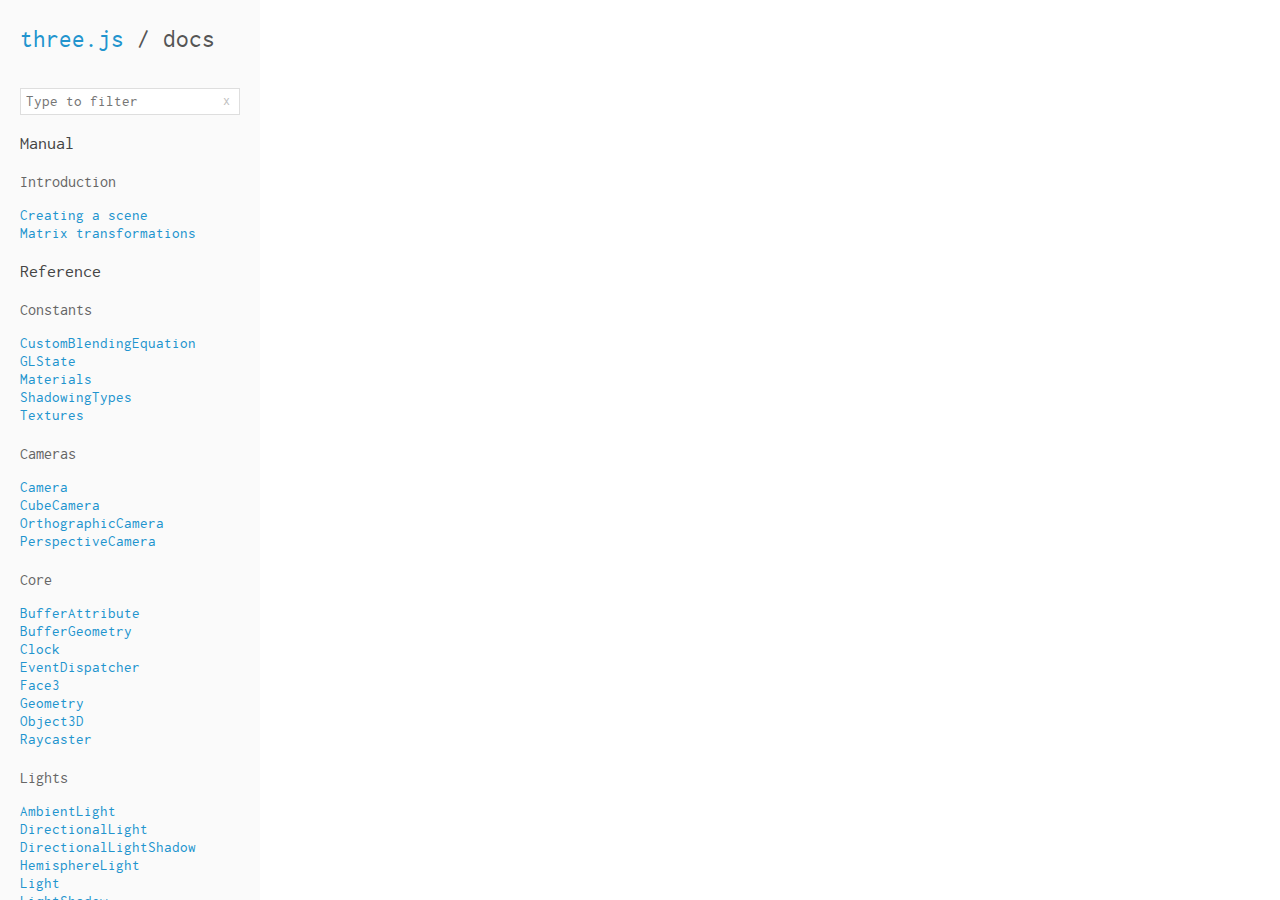
<file: downLoad/three.js-master/docs/index.html>
<!DOCTYPE html>
<html lang="en">
	<head>
		<meta charset="utf-8">
		<title>three.js / documentation</title>
		<meta name="viewport" content="width=device-width, user-scalable=no, minimum-scale=1.0, maximum-scale=1.0">
		<style>

			@font-face {
				font-family: 'inconsolata';
				src: url('files/inconsolata.woff') format('woff');
				font-weight: normal;
				font-style: normal;
			}

			*{
				box-sizing: border-box;
			}

			html {
				height: 100%;
			}

			body {
				background-color: #ffffff;
				margin: 0px;
				height: 100%;
				color: #555;
				font-family: 'inconsolata';
				font-size: 15px;
				line-height: 18px;
				overflow: hidden;
			}

				h1 {
					margin-top: 30px;
					margin-bottom: 40px;
					margin-left: 20px;
					font-size: 25px;
					font-weight: normal;
				}

				h2 {
					color: #454545;
					font-size: 18px;
					font-weight: normal;

					margin-top: 20px;
					margin-left: 20px;
				}

				h3 {
					color: #666;
					font-size: 16px;
					font-weight: normal;

					margin-top: 20px;
					margin-left: 20px;
				}

			a {
				color: #2194CE;
				text-decoration: none;
			}

			#panel {
				position: fixed;
				left: 0px;
				width: 260px;
				height: 100%;
				overflow: auto;
				background: #fafafa;
			}

				#panel ul {
					list-style-type: none;
					padding: 0px;
					margin-left: 20px;
				}

			#viewer {
				position: absolute;
				border: 0px;
				left: 260px;
				width: calc(100% - 260px);
				height: 100%;
				overflow: auto;
			}

			.filterBlock{
				margin: 20px;
				position: relative;
			}
			.filterBlock p {
				margin: 0;
			}

			#filterInput {
				width: 100%;
				padding: 5px;
				font-family: inherit;
				font-size: 15px;
				outline: none;
				border: 1px solid #dedede;
			}

			#filterInput:focus{
				border: 1px solid #2194CE;
			}

			#clearFilterButton {
				position: absolute;
				right: 6px;
				top: 50%;
				margin-top: -8px;
				width: 16px;
				height: 16px;
				font-size: 14px;
				color: grey;
				text-align: center;
				line-height: 0;
				padding-top: 7px;
				opacity: .5;
			}

			#clearFilterButton:hover {
				opacity: 1;
			}

			.filtered {
				display: none;
			}

			#panel li b {
				font-weight: bold;
			}

			/* mobile */

			#expandButton {
				display: none;
				position: absolute;
				right: 20px;
				top: 12px;
				width: 32px;
				height: 32px;
			}

				#expandButton span {
					height: 2px;
					background-color: #2194CE;
					width: 16px;
					position: absolute;
					left: 8px;
					top: 10px;
				}

				#expandButton span:nth-child(1) {
					top: 16px;
				}

				#expandButton span:nth-child(2) {
					top: 22px;
				}

			@media all and ( max-width: 640px ) {
				h1{
					margin-top: 20px;
					margin-bottom: 20px;
				}
				#panel{
					position: absolute;
					left: 0;
					top: 0;
					height: 480px;
					width: 100%;
					right: 0;
					z-index: 100;
					overflow: hidden;
					border-bottom: 1px solid #dedede;
				}
				#content{
					position: absolute;
					left: 0;
					top: 90px;
					right: 0;
					bottom: 0;
					font-size: 17px;
					line-height: 22px;
					overflow: auto;
				}
				#viewer{
					position: absolute;
					left: 0;
					top: 56px;
					width: 100%;
					height: calc(100% - 56px);
				}
				#expandButton{
					display: block;
				}
				#panel.collapsed{
					height: 56px;
				}
			}
		</style>
	</head>
	<body>

		<div id="panel" class="collapsed">
			<h1><a href="http://threejs.org">three.js</a> / docs</h1>
			<a id="expandButton" href="#">
				<span></span>
				<span></span>
				<span></span>
			</a>
			<div class="filterBlock" >
				<input type="text" id="filterInput" placeholder="Type to filter"/>
				<a href="#" id="clearFilterButton" >x</a>
			</div>
			<div id="content"></div>
		</div>
		<iframe id="viewer"></iframe>

		<script src="list.js"></script>
		<script>

			function extractQuery() {
				var p = window.location.search.indexOf( '?q=' )
				if( p !== -1 ) {
					return window.location.search.substr( 3 );
				} 
				return ''
			}

			var panel = document.getElementById( 'panel' );
			var viewer = document.getElementById( 'viewer' );

			var expandButton = document.getElementById( 'expandButton' );
			expandButton.addEventListener( 'click', function ( event ) {
				panel.classList.toggle( 'collapsed' );
				event.preventDefault();
			} );

			var filterInput = document.getElementById( 'filterInput' );
			var clearFilterButton = document.getElementById( 'clearFilterButton' );

			var DELIMITER = '/';
			var MEMBER_DELIMITER = '.';
			var nameCategoryMap = {};
			var sections = [];
			var selected = null;

			var content = document.getElementById( 'content' );

			for ( var section in list ) {

				var h2 = document.createElement( 'h2' );
				h2.textContent = section;

				content.appendChild( h2 );

				for ( var category in list[ section ] ) {

					var div = document.createElement( 'div' );

					var h3 = document.createElement( 'h3' );
					h3.textContent = category;

					div.appendChild( h3 );

					var ul = document.createElement( 'ul' );
					div.appendChild( ul );

					for ( var i = 0; i < list[ section ][ category ].length; i ++ ) {

						var page = list[ section ][ category ][ i ];

						var li = document.createElement( 'li' );
						var a = document.createElement( 'a' );
						a.setAttribute( 'href', '#' );
						( function( s, c, p ) {
							a.addEventListener( 'click', function( e ) {
								goTo( s, c, p );
								e.preventDefault();
							} )
						} )( section, category, page[ 0 ] )
						a.textContent = page[ 0 ];
						li.appendChild( a );
						ul.appendChild( li );

						nameCategoryMap[page[0]] = {
							section: section,
							category: category,
							name: page[0],
							element: a
						};

					}

					content.appendChild( div );
					sections.push( ul );

				}


			}

			panel.appendChild( content )

			function layoutList() {

				sections.forEach( function( el ) {
					var collapsed = true;
					Array.prototype.slice.apply( el.children ).forEach( function( item ) {
						if( !item.classList.contains( 'filtered' ) ) {
							collapsed = false;
							return;
						}
					} );
					if( collapsed ) {
						el.parentElement.classList.add( 'filtered' );
					} else {
						el.parentElement.classList.remove( 'filtered' );
					}
				} );
			}

			filterInput.addEventListener( 'input', function( e ) {
				updateFilter();
			} );

			clearFilterButton.addEventListener( 'click', function( e ) {
				filterInput.value = '';
				updateFilter();
				e.preventDefault();
			} );

			function updateFilter() {

				var v = filterInput.value;
				if( v !== '' ) {
					window.history.replaceState( {} , '', '?q=' + v );
				} else {
					window.history.replaceState( {} , '', window.location.pathname );
				}
				if( selected ) window.location.hash = selected

				var exp = new RegExp( filterInput.value, 'gi' );
				for( var j in nameCategoryMap ) {
					var res = nameCategoryMap[ j ].name.match( exp );
					if( res && res.length > 0 ) {
						nameCategoryMap[ j ].element.parentElement.classList.remove( 'filtered' );
						var str = nameCategoryMap[ j ].name;
						for( var i = 0; i < res.length; i++ ) {
							str = str.replace( res[ i ], '<b>' + res[ i ] + '</b>' );
						}
						nameCategoryMap[ j ].element.innerHTML = str;
					} else {
						nameCategoryMap[ j ].element.parentElement.classList.add( 'filtered' );
						nameCategoryMap[ j ].element.textContent = nameCategoryMap[ j ].name;
					}
				}
				layoutList();

			}

			function encodeUrl( path ) {

				return path.replace(/\ \/\ /g, '.').replace(/\ /g, '_');

			}

			function decodeUrl( path ) {

				return path.replace(/_/g, ' ').replace(/\./g, ' / ');

			}

			// Page loading

			function goTo( section, category, name, member ) {
				var parts, location;

				// Fully resolve links that only provide a name
				if(arguments.length == 1) {

					// Resolve links of the form 'Class.member'
					if(section.indexOf(MEMBER_DELIMITER) !== -1) {
						parts = section.split(MEMBER_DELIMITER)
						section = parts[0];
						member = parts[1];
					}

					location = nameCategoryMap[section];
					if (!location) return;
					section = location.section;
					category = location.category;
					name = location.name;
				}

				var title = 'three.js - documentation - ' + section + ' - ' + name;
				var url = encodeUrl(section) + DELIMITER + encodeUrl( category ) + DELIMITER + encodeUrl(name) + (!!member ? MEMBER_DELIMITER + encodeUrl(member) : '');
				selected = url

				window.location.hash = url;
				window.document.title = title;

				viewer.src = pages[ section ][ category ][ name ] + '.html' + (!!member ? '#'+member : '');

				panel.classList.add( 'collapsed' );

			}

			function goToHash() {

				var hash = window.location.hash.substring( 1 ).split(DELIMITER);
				var member = hash[2].split(MEMBER_DELIMITER)
				goTo( decodeUrl(hash[0]), decodeUrl(hash[1]), decodeUrl(member[0]), decodeUrl(member.length > 1 ? member[1] : '') );

			}

			window.addEventListener( 'hashchange', goToHash, false );

			if ( window.location.hash.length > 0 ) goToHash();

			console.log([
				'    __     __',
				' __/ __\\  / __\\__   ____   _____   _____',
				'/ __/  /\\/ /  /___\\/ ____\\/ _____\\/ _____\\',
				'\\/_   __/ /   _   / /  __/ / __  / / __  /_   __   _____',
				'/ /  / / /  / /  / /  / / /  ___/ /  ___/\\ _\\/ __\\/ _____\\',
				'\\/__/  \\/__/\\/__/\\/__/  \\/_____/\\/_____/\\/__/ /  / /  ___/',
				'                                         / __/  /  \\__  \\',
				'                                         \\/____/\\/_____/'
			].join('\n'));

			filterInput.value = extractQuery()
			updateFilter( )

		</script>
		<script src="../build/three.min.js"></script> <!-- console sandbox -->
	</body>
</html>
</file>
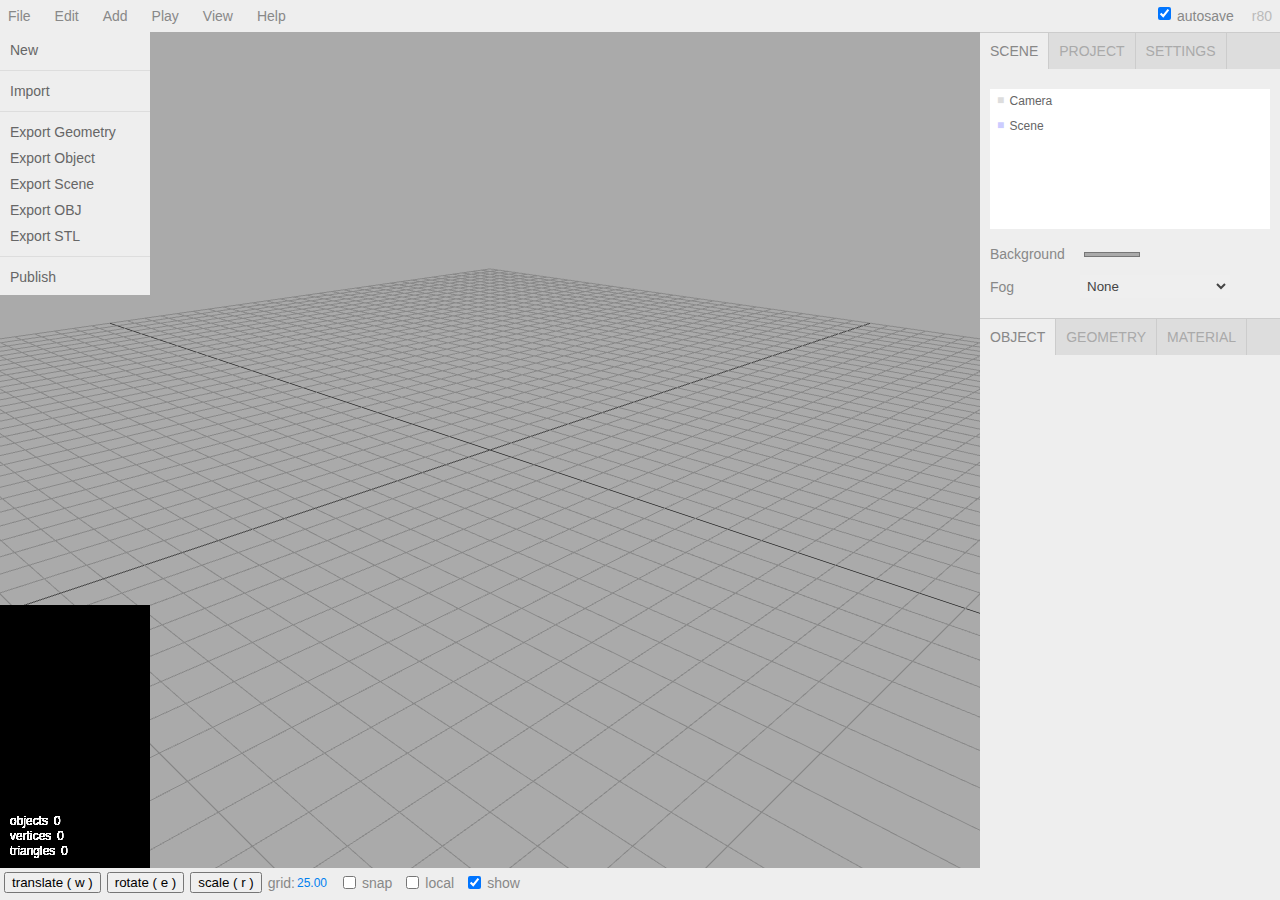
<file: downLoad/three.js-master/editor/index.html>
<!DOCTYPE html>
<html lang="en">
	<head>
		<title>three.js / editor</title>
		<meta charset="utf-8">
		<meta name="viewport" content="width=device-width, user-scalable=no, minimum-scale=1.0, maximum-scale=1.0">
	</head>
	<body ontouchstart="">
		<link href="css/main.css" rel="stylesheet" />
		<link id="theme" href="css/light.css" rel="stylesheet" />

		<script src="../build/three.min.js"></script>
		<script src="../examples/js/libs/system.min.js"></script>

		<script src="../examples/js/controls/EditorControls.js"></script>
		<script src="../examples/js/controls/TransformControls.js"></script>

		<script src="../examples/js/libs/jszip.min.js"></script>
		<script src="../examples/js/loaders/AMFLoader.js"></script>
		<script src="../examples/js/loaders/AWDLoader.js"></script>
		<script src="../examples/js/loaders/BabylonLoader.js"></script>
		<script src="../examples/js/loaders/ColladaLoader2.js"></script>
		<script src="../examples/js/loaders/FBXLoader.js"></script>
		<script src="../examples/js/loaders/GLTFLoader.js"></script>
		<script src="../examples/js/loaders/KMZLoader.js"></script>
		<script src="../examples/js/loaders/MD2Loader.js"></script>
		<script src="../examples/js/loaders/OBJLoader.js"></script>
		<script src="../examples/js/loaders/PlayCanvasLoader.js"></script>
		<script src="../examples/js/loaders/PLYLoader.js"></script>
		<script src="../examples/js/loaders/STLLoader.js"></script>
		<script src="../examples/js/loaders/TGALoader.js"></script>
		<script src="../examples/js/loaders/UTF8Loader.js"></script>
		<script src="../examples/js/loaders/VRMLLoader.js"></script>
		<script src="../examples/js/loaders/VTKLoader.js"></script>
		<script src="../examples/js/loaders/ctm/lzma.js"></script>
		<script src="../examples/js/loaders/ctm/ctm.js"></script>
		<script src="../examples/js/loaders/ctm/CTMLoader.js"></script>
		<script src="../examples/js/exporters/OBJExporter.js"></script>
		<script src="../examples/js/exporters/STLExporter.js"></script>

		<script src="../examples/js/loaders/deprecated/SceneLoader.js"></script>

		<script src="../examples/js/renderers/Projector.js"></script>
		<script src="../examples/js/renderers/CanvasRenderer.js"></script>
		<script src="../examples/js/renderers/RaytracingRenderer.js"></script>
		<script src="../examples/js/renderers/SoftwareRenderer.js"></script>
		<script src="../examples/js/renderers/SVGRenderer.js"></script>

		<link rel="stylesheet" href="js/libs/codemirror/codemirror.css">
		<link rel="stylesheet" href="js/libs/codemirror/theme/monokai.css">
		<script src="js/libs/codemirror/codemirror.js"></script>
		<script src="js/libs/codemirror/mode/javascript.js"></script>
		<script src="js/libs/codemirror/mode/glsl.js"></script>

		<script src="js/libs/esprima.js"></script>
		<script src="js/libs/jsonlint.js"></script>
		<script src="js/libs/glslprep.min.js"></script>

		<link rel="stylesheet" href="js/libs/codemirror/addon/dialog.css">
		<link rel="stylesheet" href="js/libs/codemirror/addon/show-hint.css">
		<link rel="stylesheet" href="js/libs/codemirror/addon/tern.css">
		<script src="js/libs/codemirror/addon/dialog.js"></script>
		<script src="js/libs/codemirror/addon/show-hint.js"></script>
		<script src="js/libs/codemirror/addon/tern.js"></script>
		<script src="js/libs/acorn/acorn.js"></script>
		<script src="js/libs/acorn/acorn_loose.js"></script>
		<script src="js/libs/acorn/walk.js"></script>
		<script src="js/libs/ternjs/polyfill.js"></script>
		<script src="js/libs/ternjs/signal.js"></script>
		<script src="js/libs/ternjs/tern.js"></script>
		<script src="js/libs/ternjs/def.js"></script>
		<script src="js/libs/ternjs/comment.js"></script>
		<script src="js/libs/ternjs/infer.js"></script>
		<script src="js/libs/ternjs/doc_comment.js"></script>
		<script src="js/libs/tern-threejs/threejs.js"></script>

		<script src="js/libs/signals.min.js"></script>
		<script src="js/libs/ui.js"></script>
		<script src="js/libs/ui.three.js"></script>

		<script src="js/libs/app.js"></script>
		<script src="js/Player.js"></script>
		<script src="js/Script.js"></script>

		<script src="../examples/js/effects/VREffect.js"></script>
		<script src="../examples/js/controls/VRControls.js"></script>
		<script src="../examples/js/WebVR.js"></script>

		<script src="js/Storage.js"></script>

		<script src="js/Editor.js"></script>
		<script src="js/Config.js"></script>
		<script src="js/History.js"></script>
		<script src="js/Loader.js"></script>
		<script src="js/Menubar.js"></script>
		<script src="js/Menubar.File.js"></script>
		<script src="js/Menubar.Edit.js"></script>
		<script src="js/Menubar.Add.js"></script>
		<script src="js/Menubar.Play.js"></script>
		<script src="js/Menubar.View.js"></script>
		<!-- <script src="js/Menubar.Examples.js"></script> -->
		<script src="js/Menubar.Help.js"></script>
		<script src="js/Menubar.Status.js"></script>
		<script src="js/Sidebar.js"></script>
		<script src="js/Sidebar.Scene.js"></script>
		<script src="js/Sidebar.Project.js"></script>
		<script src="js/Sidebar.Settings.js"></script>
		<script src="js/Sidebar.Properties.js"></script>
		<script src="js/Sidebar.Object.js"></script>
		<script src="js/Sidebar.Geometry.js"></script>
		<script src="js/Sidebar.Geometry.Geometry.js"></script>
		<script src="js/Sidebar.Geometry.BufferGeometry.js"></script>
		<script src="js/Sidebar.Geometry.Modifiers.js"></script>
		<script src="js/Sidebar.Geometry.BoxGeometry.js"></script>
		<script src="js/Sidebar.Geometry.CircleGeometry.js"></script>
		<script src="js/Sidebar.Geometry.CylinderGeometry.js"></script>
		<script src="js/Sidebar.Geometry.IcosahedronGeometry.js"></script>
		<script src="js/Sidebar.Geometry.PlaneGeometry.js"></script>
		<script src="js/Sidebar.Geometry.SphereGeometry.js"></script>
		<script src="js/Sidebar.Geometry.TorusGeometry.js"></script>
		<script src="js/Sidebar.Geometry.TorusKnotGeometry.js"></script>
		<script src="../examples/js/geometries/TeapotBufferGeometry.js"></script>
		<script src="js/Sidebar.Geometry.TeapotBufferGeometry.js"></script>
		<script src="js/Sidebar.Geometry.LatheGeometry.js"></script>
		<script src="js/Sidebar.Material.js"></script>
		<script src="js/Sidebar.Animation.js"></script>
		<script src="js/Sidebar.Script.js"></script>
		<script src="js/Sidebar.History.js"></script>
		<script src="js/Toolbar.js"></script>
		<script src="js/Viewport.js"></script>
		<script src="js/Viewport.Info.js"></script>

		<script src="js/Command.js"></script>
		<script src="js/commands/AddObjectCommand.js"></script>
		<script src="js/commands/RemoveObjectCommand.js"></script>
		<script src="js/commands/MoveObjectCommand.js"></script>
		<script src="js/commands/SetPositionCommand.js"></script>
		<script src="js/commands/SetRotationCommand.js"></script>
		<script src="js/commands/SetScaleCommand.js"></script>
		<script src="js/commands/SetValueCommand.js"></script>
		<script src="js/commands/SetUuidCommand.js"></script>
		<script src="js/commands/SetColorCommand.js"></script>
		<script src="js/commands/SetGeometryCommand.js"></script>
		<script src="js/commands/SetGeometryValueCommand.js"></script>
		<script src="js/commands/MultiCmdsCommand.js"></script>
		<script src="js/commands/AddScriptCommand.js"></script>
		<script src="js/commands/RemoveScriptCommand.js"></script>
		<script src="js/commands/SetScriptValueCommand.js"></script>
		<script src="js/commands/SetMaterialCommand.js"></script>
		<script src="js/commands/SetMaterialValueCommand.js"></script>
		<script src="js/commands/SetMaterialColorCommand.js"></script>
		<script src="js/commands/SetMaterialMapCommand.js"></script>
		<script src="js/commands/SetSceneCommand.js"></script>

		<!-- <script type="text/javascript" src="https://www.dropbox.com/static/api/2/dropins.js" id="dropboxjs" data-app-key="qyqgfqd9j8z890t"></script> -->

		<script src="js/libs/html2canvas.js"></script>
		<script src="js/libs/three.html.js"></script>

		<script>

			window.URL = window.URL || window.webkitURL;
			window.BlobBuilder = window.BlobBuilder || window.WebKitBlobBuilder || window.MozBlobBuilder;

			Number.prototype.format = function (){
				return this.toString().replace(/(\d)(?=(\d{3})+(?!\d))/g, "$1,");
			};

			//

			var editor = new Editor();

			var viewport = new Viewport( editor );
			document.body.appendChild( viewport.dom );

			var script = new Script( editor );
			document.body.appendChild( script.dom );

			var player = new Player( editor );
			document.body.appendChild( player.dom );

			var toolbar = new Toolbar( editor );
			document.body.appendChild( toolbar.dom );

			var menubar = new Menubar( editor );
			document.body.appendChild( menubar.dom );

			var sidebar = new Sidebar( editor );
			document.body.appendChild( sidebar.dom );

			var modal = new UI.Modal();
			document.body.appendChild( modal.dom );

			//

			editor.setTheme( editor.config.getKey( 'theme' ) );

			editor.storage.init( function () {

				editor.storage.get( function ( state ) {

					if ( isLoadingFromHash ) return;

					if ( state !== undefined ) {

						editor.fromJSON( state );

					}

					var selected = editor.config.getKey( 'selected' );

					if ( selected !== undefined ) {

						editor.selectByUuid( selected );

					}

				} );

				//

				var timeout;

				function saveState( scene ) {

					if ( editor.config.getKey( 'autosave' ) === false ) {

						return;

					}

					clearTimeout( timeout );

					timeout = setTimeout( function () {

						editor.signals.savingStarted.dispatch();

						timeout = setTimeout( function () {

							editor.storage.set( editor.toJSON() );

							editor.signals.savingFinished.dispatch();

						}, 100 );

					}, 1000 );

				};

				var signals = editor.signals;

				signals.geometryChanged.add( saveState );
				signals.objectAdded.add( saveState );
				signals.objectChanged.add( saveState );
				signals.objectRemoved.add( saveState );
				signals.materialChanged.add( saveState );
				signals.sceneBackgroundChanged.add( saveState );
				signals.sceneFogChanged.add( saveState );
				signals.sceneGraphChanged.add( saveState );
				signals.scriptChanged.add( saveState );
				signals.historyChanged.add( saveState );

				signals.showModal.add( function ( content ) {

					modal.show( content );

				} );

			} );

			//

			document.addEventListener( 'dragover', function ( event ) {

				event.preventDefault();
				event.dataTransfer.dropEffect = 'copy';

			}, false );

			document.addEventListener( 'drop', function ( event ) {

				event.preventDefault();

				if ( event.dataTransfer.files.length > 0 ) {

					editor.loader.loadFile( event.dataTransfer.files[ 0 ] );

				}

			}, false );

			document.addEventListener( 'keydown', function ( event ) {

				switch ( event.keyCode ) {

					case 8: // backspace

						event.preventDefault(); // prevent browser back

					case 46: // delete

						var object = editor.selected;

						if ( confirm( 'Delete ' + object.name + '?' ) === false ) return;

						var parent = object.parent;
						if ( parent !== null ) editor.execute( new RemoveObjectCommand( object ) );

						break;

					case 90: // Register Ctrl-Z for Undo, Ctrl-Shift-Z for Redo

						if ( event.ctrlKey && event.shiftKey ) {

							editor.redo();

						} else if ( event.ctrlKey ) {

							editor.undo();

						}

						break;

					case 87: // Register W for translation transform mode

						editor.signals.transformModeChanged.dispatch( 'translate' );

						break;

					case 69: // Register E for rotation transform mode

						editor.signals.transformModeChanged.dispatch( 'rotate' );

						break;

					case 82: // Register R for scaling transform mode

						editor.signals.transformModeChanged.dispatch( 'scale' );

						break;

				}

			}, false );

			function onWindowResize( event ) {

				editor.signals.windowResize.dispatch();

			}

			window.addEventListener( 'resize', onWindowResize, false );

			onWindowResize();

			//

			var isLoadingFromHash = false;
			var hash = window.location.hash;

			if ( hash.substr( 1, 5 ) === 'file=' ) {

				var file = hash.substr( 6 );

				if ( confirm( 'Any unsaved data will be lost. Are you sure?' ) ) {

					var loader = new THREE.XHRLoader();
					loader.crossOrigin = '';
					loader.load( file, function ( text ) {

						editor.clear();
						editor.fromJSON( JSON.parse( text ) );

					} );

					isLoadingFromHash = true;

				}

			}

			/*
			window.addEventListener( 'message', function ( event ) {

				editor.clear();
				editor.fromJSON( event.data );

			}, false );
			*/

			// VR

			var groupVR;

			// TODO: Use editor.signals.enteredVR (WebVR 1.0)

			editor.signals.enterVR.add( function () {

				if ( groupVR === undefined ) {

					groupVR = new THREE.HTMLGroup( viewport.dom );
					editor.sceneHelpers.add( groupVR );

					var mesh = new THREE.HTMLMesh( sidebar.dom );
					mesh.position.set( 15, 0, 15 );
					mesh.rotation.y = - 0.5;
					groupVR.add( mesh );

					var signals = editor.signals;

					function updateTexture() {

						mesh.material.map.update();

					}

					signals.objectSelected.add( updateTexture );
					signals.objectAdded.add( updateTexture );
					signals.objectChanged.add( updateTexture );
					signals.objectRemoved.add( updateTexture );
					signals.sceneGraphChanged.add( updateTexture );
					signals.historyChanged.add( updateTexture );

				}

				groupVR.visible = true;

			} );

			editor.signals.exitedVR.add( function () {

				if ( groupVR !== undefined ) groupVR.visible = false;

			} );

		</script>
	</body>
</html>
</file>
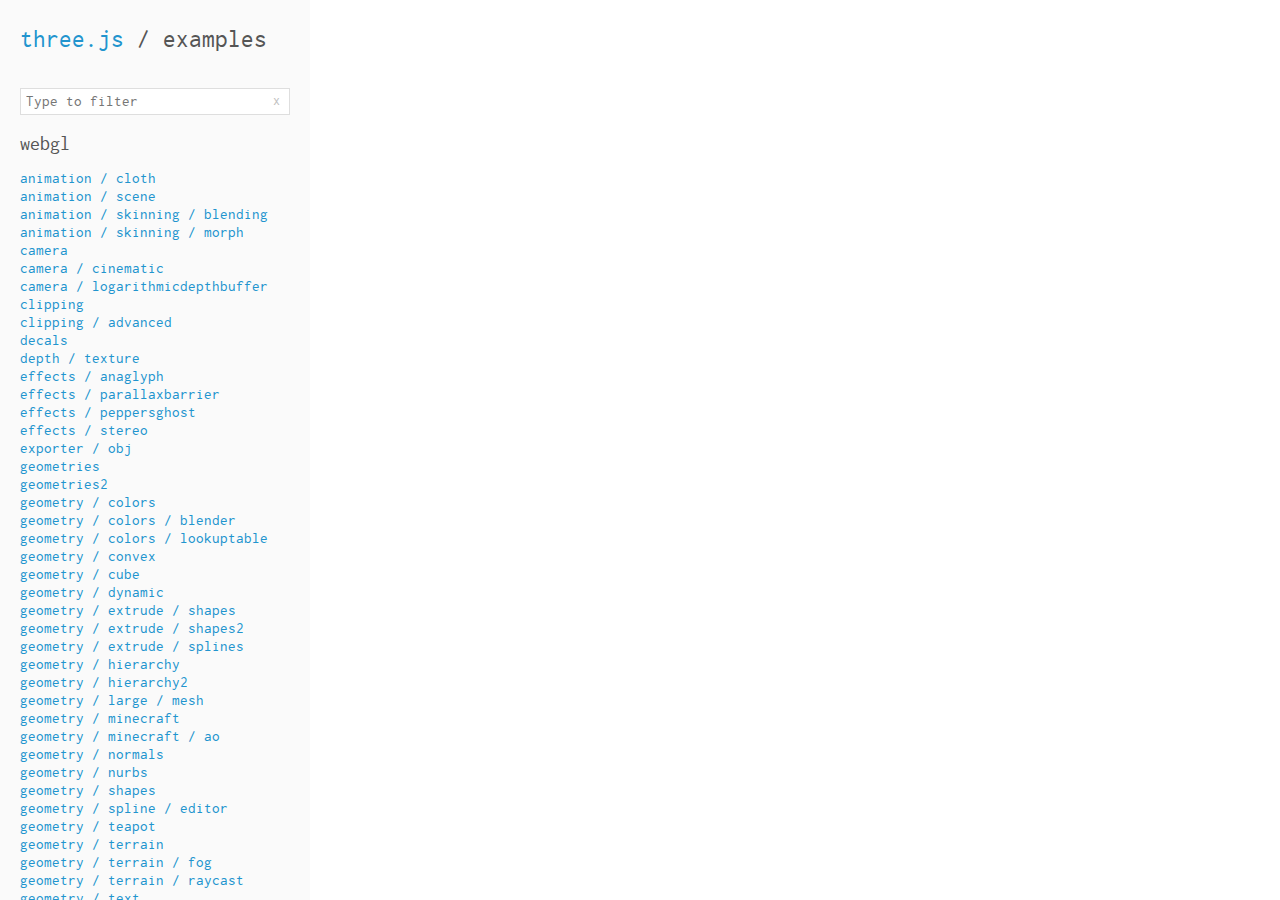
<file: downLoad/three.js-master/examples/index.html>
<!DOCTYPE html>
<html lang="en">
	<head>
		<title>three.js / examples</title>
		<meta charset="utf-8">
		<meta name="viewport" content="width=device-width, user-scalable=no, minimum-scale=1.0, maximum-scale=1.0">
		<style>

			@font-face {
				font-family: 'inconsolata';
				src: url('files/inconsolata.woff') format('woff');
				font-weight: normal;
				font-style: normal;
			}

			* {
				box-sizing: border-box;
			}

			html {
				height: 100%;
			}

			body {
				background-color: #ffffff;
				margin: 0px;
				height: 100%;
				color: #555;
				font-family: 'inconsolata';
				font-size: 15px;
				line-height: 18px;
				overflow: hidden;
			}

			h1 {
				margin-top: 30px;
				margin-bottom: 40px;
				margin-left: 20px;
				font-size: 25px;
				font-weight: normal;
			}

			h2 {
				font-size: 20px;
				font-weight: normal;
			}

			a {
				color: #2194CE;
				text-decoration: none;
			}

			#panel {
				position: fixed;
				left: 0px;
				width: 310px;
				height: 100%;
				overflow: auto;
				background: #fafafa;
			}

			#panel #content {
				padding: 0px 20px 20px 20px;
			}

			#panel #content .link {
				color: #2194CE;
				text-decoration: none;
				cursor: pointer;
				display: block;
			}

			#panel #content .selected {
				color: #ff0000;
			}

			#panel #content .link:hover {
				text-decoration: underline;
			}

			#viewer {
				position: absolute;
				border: 0px;
				left: 310px;
				width: calc(100% - 310px);
				height: 100%;
				overflow: auto;
			}

			#button {
				position: fixed;
				bottom: 20px;
				right: 20px;
				padding: 8px;
				color: #fff;
				background-color: #555;
				opacity: 0.7;
			}

			#button:hover {
				cursor: pointer;
				opacity: 1;
			}

			.filterBlock{
				margin: 20px;
				position: relative;
			}

			.filterBlock p {
				margin: 0;
			}

			#filterInput {
				width: 100%;
				padding: 5px;
				font-family: inherit;
				font-size: 15px;
				outline: none;
				border: 1px solid #dedede;
			}

			#filterInput:focus{
				border: 1px solid #2194CE;
			}

			#clearFilterButton {
				position: absolute;
				right: 6px;
				top: 50%;
				margin-top: -8px;
				width: 16px;
				height: 16px;
				font-size: 14px;
				color: grey;
				text-align: center;
				line-height: 0;
				padding-top: 7px;
				opacity: .5;
			}

			#clearFilterButton:hover {
				opacity: 1;
			}

			.filtered {
				display: none !important;
			}

			#panel li b {
				font-weight: bold;
			}

			/* mobile */

			#expandButton {
				display: none;
				position: absolute;
				right: 20px;
				top: 12px;
				width: 32px;
				height: 32px;
			}

			#expandButton span {
				height: 2px;
				background-color: #2194CE;
				width: 16px;
				position: absolute;
				left: 8px;
				top: 10px;
			}

			#expandButton span:nth-child(1) {
				top: 16px;
			}

			#expandButton span:nth-child(2) {
				top: 22px;
			}

			@media all and ( max-width: 640px ) {
				h1{
					margin-top: 20px;
					margin-bottom: 20px;
				}
				#panel{
					position: absolute;
					left: 0;
					top: 0;
					height: 480px;
					width: 100%;
					right: 0;
					z-index: 100;
					overflow: hidden;
					border-bottom: 1px solid #dedede;
				}
				#content{
					position: absolute;
					left: 0;
					top: 90px;
					right: 0;
					bottom: 0;
					font-size: 17px;
					line-height: 22px;
					overflow: auto;
				}
				#viewer{
					position: absolute;
					left: 0;
					top: 56px;
					width: 100%;
					height: calc(100% - 56px);
				}
				#expandButton{
					display: block;
				}
				#panel.collapsed{
					height: 56px;
				}
			}

		</style>
	</head>
	<body>

		<div id="panel" class="collapsed">
			<h1><a href="http://threejs.org">three.js</a> / examples</h1>
			<a id="expandButton" href="#">
				<span></span>
				<span></span>
				<span></span>
			</a>
			<div class="filterBlock" >
				<input type="text" id="filterInput" placeholder="Type to filter"/>
				<a href="#" id="clearFilterButton" >x</a>
			</div>
			<div id="content"></div>
		</div>
		<iframe id="viewer" name="viewer" allowfullscreen onmousewheel=""></iframe>

		<script src="files.js"></script>

		<script>

		function extractQuery() {
			var p = window.location.search.indexOf( '?q=' )
			if( p !== -1 ) {
				return window.location.search.substr( 3 );
			}
			return ''
		}

		var panel = document.getElementById( 'panel' );
		var content = document.getElementById( 'content' );
		var viewer = document.getElementById( 'viewer' );

		var filterInput = document.getElementById( 'filterInput' );
		var clearFilterButton = document.getElementById( 'clearFilterButton' );

		var expandButton = document.getElementById( 'expandButton' );
		expandButton.addEventListener( 'click', function ( event ) {
			panel.classList.toggle( 'collapsed' );
			event.preventDefault();
		} );

		// iOS iframe auto-resize workaround

		if ( /(iPad|iPhone|iPod)/g.test( navigator.userAgent ) ) {

			viewer.style.width = getComputedStyle( viewer ).width;
			viewer.style.height = getComputedStyle( viewer ).height;
			viewer.setAttribute( 'scrolling', 'no' );

		}

		var container = document.createElement( 'div' );
		content.appendChild( container );

		var button = document.createElement( 'div' );
		button.id = 'button';
		button.textContent = 'View source';
		button.addEventListener( 'click', function ( event ) {

			try {

				var url = location.href.split( '/' ).slice( 0, - 1 ).join( '/' );
				window.open( 'view-source:' + url + '/' + selected + '.html' );

			} catch ( e ) {

				window.open( 'https://github.com/mrdoob/three.js/blob/master/examples/' + selected + '.html' );
				console.log( e );

			}

		}, false );
		button.style.display = 'none';
		document.body.appendChild( button );

		var links = {};
		var selected = null;

		for ( var key in files ) {

			var section = files[ key ];

			var header = document.createElement( 'h2' );
			header.textContent = key;
			header.setAttribute( 'data-category', key );
			container.appendChild( header );

			for ( var i = 0; i < section.length; i ++ ) {

				( function ( file ) {

					var name = getName( file );

					var link = document.createElement( 'a' );
					link.className = 'link';
					link.textContent = name;
					link.href = file + '.html';
					link.setAttribute( 'target', 'viewer' );
					link.addEventListener( 'click', function ( event ) {

						if ( event.button === 0 ) {

							selectFile( file );

						}

					} );
					container.appendChild( link );

					links[ file ] = link;

				} )( section[ i ] );

			}

		}

		function loadFile( file ) {

			selectFile( file );
			viewer.src = file + '.html';

		}

		function selectFile( file ) {

			if ( selected !== null ) links[ selected ].classList.remove( 'selected' );

			links[ file ].classList.add( 'selected' );

			window.location.hash = file;
			viewer.focus();

			button.style.display = '';
			panel.classList.toggle( 'collapsed' );

			selected = file;

		}

		if ( window.location.hash !== '' ) {

			loadFile( window.location.hash.substring( 1 ) );

		}

		// filter

		filterInput.addEventListener( 'input', function( e ) {

			updateFilter();

		} );

		clearFilterButton.addEventListener( 'click', function( e ) {

			filterInput.value = '';
			updateFilter();
			e.preventDefault();

		} );

		function updateFilter() {

			var v = filterInput.value;
			if( v !== '' ) {
				window.history.replaceState( {} , '', '?q=' + v );
			} else {
				window.history.replaceState( {} , '', window.location.pathname );
			}
			if( selected ) window.location.hash = selected

			var exp = new RegExp( v, 'gi' );

			for ( var key in files ) {

				var section = files[ key ];

				for ( var i = 0; i < section.length; i ++ ) {

					filterExample( section[ i ], exp );

				}

			}

			layoutList();

		}

		function filterExample( file, exp ){

			var link = links[ file ];
			var name = getName( file );
			var res = file.match( exp );
			var text;

			if ( res && res.length > 0 ) {

				link.classList.remove( 'filtered' );

				for( var i = 0; i < res.length; i++ ) {
					text = name.replace( res[ i ], '<b>' + res[ i ] + '</b>' );
				}

				link.innerHTML = text;

			} else {

				link.classList.add( 'filtered' );
				link.innerHTML = name;

			}
		}

		function getName( file ) {

			var name = file.split( '_' );
			name.shift();
			return name.join( ' / ' );

		}

		function layoutList() {

			for ( var key in files ) {

				var collapsed = true;

				var section = files[ key ];

				for ( var i = 0; i < section.length; i ++ ) {

					var file = section[ i ];

					if( !links[ file ].classList.contains( 'filtered' ) ){

						collapsed = false;
						break;

					}

				}

				var element = document.querySelector( 'h2[data-category="' + key + '"]' );

				if( collapsed ){

					element.classList.add( 'filtered' );

				} else {

					element.classList.remove( 'filtered' );

				}

			}

		}

		filterInput.value = extractQuery()
		updateFilter( )

		</script>

	</body>
</html>
</file>
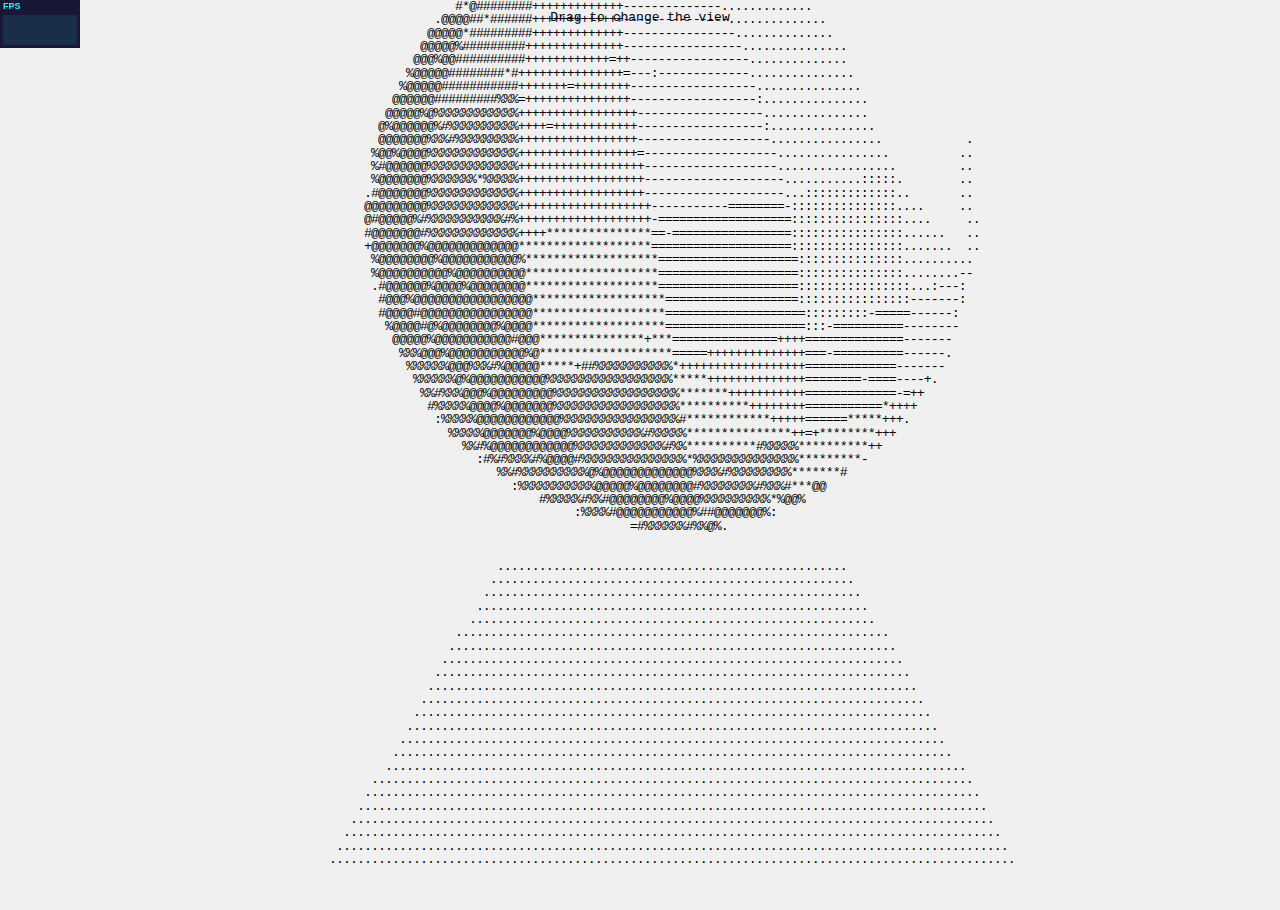
<file: downLoad/three.js-master/examples/canvas_ascii_effect.html>
<!DOCTYPE html>
<html lang="en">
	<head>
		<title>three.js - ASCII Effect</title>
		<meta charset="utf-8">
		<meta name="viewport" content="width=device-width, user-scalable=no, minimum-scale=1.0, maximum-scale=1.0">
		<style>
			body {
				font-family: Monospace;
				background-color: #f0f0f0;
				margin: 0px;
				overflow: hidden;
			}
		</style>
	</head>
	<body>

		<script src="../build/three.js"></script>

		<script src="js/controls/TrackballControls.js"></script>
		<script src="js/effects/AsciiEffect.js"></script>

		<script src="js/renderers/Projector.js"></script>
		<script src="js/renderers/CanvasRenderer.js"></script>

		<script src="js/libs/stats.min.js"></script>

		<script>

			var container, stats;

			var camera, controls, scene, renderer;

			var sphere, plane;

			var start = Date.now();

			init();
			animate();

			function init() {

				var width = window.innerWidth || 2;
				var height = window.innerHeight || 2;

				container = document.createElement( 'div' );
				document.body.appendChild( container );

				var info = document.createElement( 'div' );
				info.style.position = 'absolute';
				info.style.top = '10px';
				info.style.width = '100%';
				info.style.textAlign = 'center';
				info.innerHTML = 'Drag to change the view';
				container.appendChild( info );

				camera = new THREE.PerspectiveCamera( 70, width / height, 1, 1000 );
				camera.position.y = 150;
				camera.position.z = 500;

				controls = new THREE.TrackballControls( camera );

				scene = new THREE.Scene();

				var light = new THREE.PointLight( 0xffffff );
				light.position.set( 500, 500, 500 );
				scene.add( light );

				var light = new THREE.PointLight( 0xffffff, 0.25 );
				light.position.set( - 500, - 500, - 500 );
				scene.add( light );

				sphere = new THREE.Mesh( new THREE.SphereGeometry( 200, 20, 10 ), new THREE.MeshLambertMaterial() );
				scene.add( sphere );

				// Plane

				plane = new THREE.Mesh( new THREE.PlaneBufferGeometry( 400, 400 ), new THREE.MeshBasicMaterial( { color: 0xe0e0e0 } ) );
				plane.position.y = - 200;
				plane.rotation.x = - Math.PI / 2;
				scene.add( plane );

				renderer = new THREE.CanvasRenderer();
				renderer.setClearColor( 0xf0f0f0 );
				renderer.setSize( width, height );
				// container.appendChild( renderer.domElement );

				effect = new THREE.AsciiEffect( renderer );
				effect.setSize( width, height );
				container.appendChild( effect.domElement );

				stats = new Stats();
				container.appendChild( stats.dom );

				//

				window.addEventListener( 'resize', onWindowResize, false );

			}

			function onWindowResize() {

				camera.aspect = window.innerWidth / window.innerHeight;
				camera.updateProjectionMatrix();

				renderer.setSize( window.innerWidth, window.innerHeight );
				effect.setSize( window.innerWidth, window.innerHeight );

			}

			//

			function animate() {

				requestAnimationFrame( animate );

				stats.begin();
				render();
				stats.end();

			}

			function render() {

				var timer = Date.now() - start;

				sphere.position.y = Math.abs( Math.sin( timer * 0.002 ) ) * 150;
				sphere.rotation.x = timer * 0.0003;
				sphere.rotation.z = timer * 0.0002;

				controls.update();

				effect.render( scene, camera );

			}

		</script>
	</body>
</html>
</file>
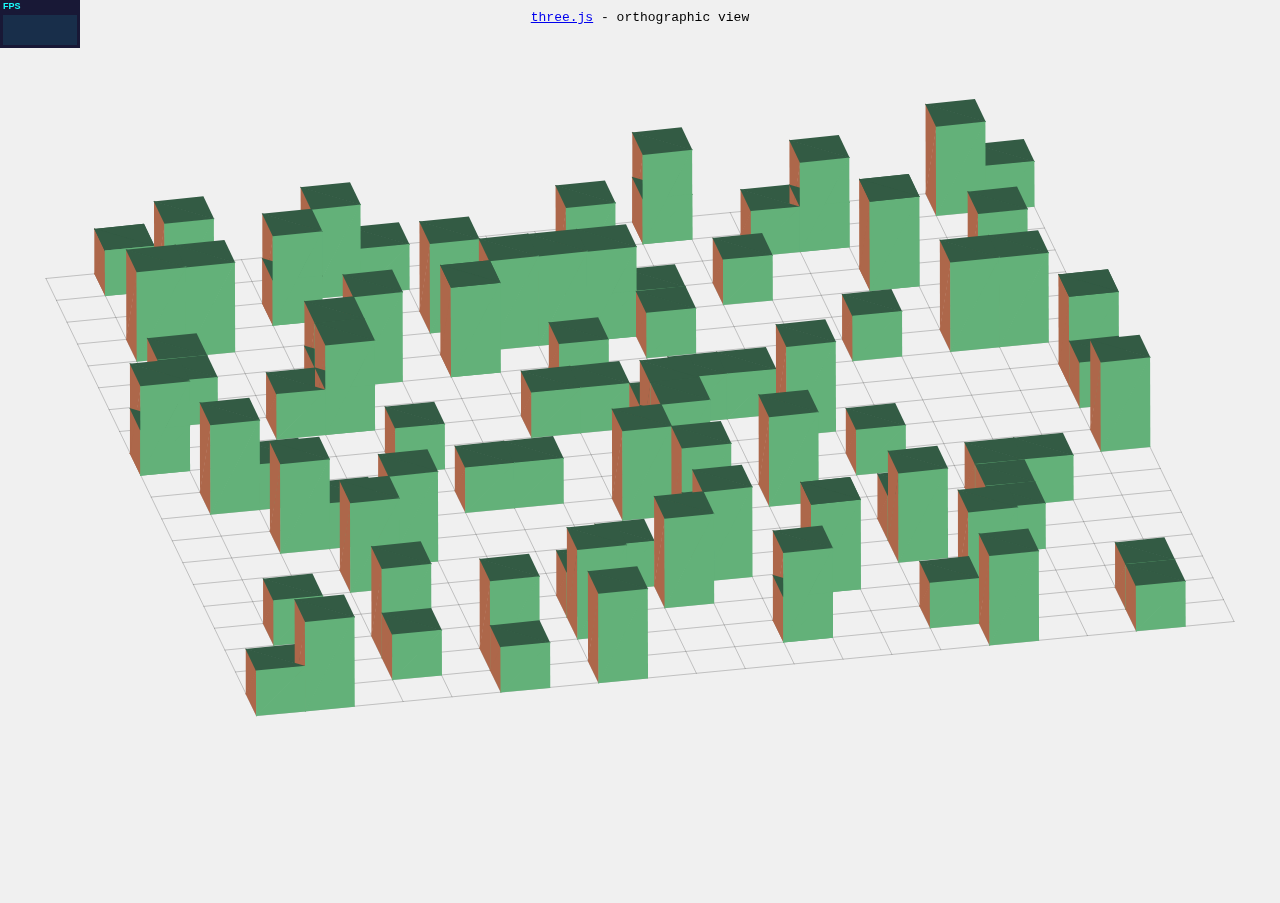
<file: downLoad/three.js-master/examples/canvas_camera_orthographic.html>
<!DOCTYPE html>
<html lang="en">
	<head>
		<title>three.js canvas - camera - orthographic</title>
		<meta charset="utf-8">
		<meta name="viewport" content="width=device-width, user-scalable=no, minimum-scale=1.0, maximum-scale=1.0">
		<style>
			body {
				font-family: Monospace;
				background-color: #f0f0f0;
				margin: 0px;
				overflow: hidden;
			}
		</style>
	</head>
	<body>

		<script src="../build/three.js"></script>

		<script src="js/renderers/Projector.js"></script>
		<script src="js/renderers/CanvasRenderer.js"></script>

		<script src="js/libs/stats.min.js"></script>

		<script>

			var container, stats;
			var camera, scene, renderer;

			init();
			animate();

			function init() {

				container = document.createElement( 'div' );
				document.body.appendChild( container );

				var info = document.createElement( 'div' );
				info.style.position = 'absolute';
				info.style.top = '10px';
				info.style.width = '100%';
				info.style.textAlign = 'center';
				info.innerHTML = '<a href="http://threejs.org" target="_blank">three.js</a> - orthographic view';
				container.appendChild( info );

				camera = new THREE.OrthographicCamera( window.innerWidth / - 2, window.innerWidth / 2, window.innerHeight / 2, window.innerHeight / - 2, - 500, 1000 );
				camera.position.x = 200;
				camera.position.y = 100;
				camera.position.z = 200;

				scene = new THREE.Scene();

				// Grid

				var size = 500, step = 50;

				var geometry = new THREE.Geometry();

				for ( var i = - size; i <= size; i += step ) {

					geometry.vertices.push( new THREE.Vector3( - size, 0, i ) );
					geometry.vertices.push( new THREE.Vector3(   size, 0, i ) );

					geometry.vertices.push( new THREE.Vector3( i, 0, - size ) );
					geometry.vertices.push( new THREE.Vector3( i, 0,   size ) );

				}

				var material = new THREE.LineBasicMaterial( { color: 0x000000, opacity: 0.2 } );

				var line = new THREE.LineSegments( geometry, material );
				scene.add( line );

				// Cubes

				var geometry = new THREE.BoxGeometry( 50, 50, 50 );
				var material = new THREE.MeshLambertMaterial( { color: 0xffffff, overdraw: 0.5 } );

				for ( var i = 0; i < 100; i ++ ) {

					var cube = new THREE.Mesh( geometry, material );

					cube.scale.y = Math.floor( Math.random() * 2 + 1 );

					cube.position.x = Math.floor( ( Math.random() * 1000 - 500 ) / 50 ) * 50 + 25;
					cube.position.y = ( cube.scale.y * 50 ) / 2;
					cube.position.z = Math.floor( ( Math.random() * 1000 - 500 ) / 50 ) * 50 + 25;

					scene.add( cube );

				}

				// Lights

				var ambientLight = new THREE.AmbientLight( Math.random() * 0x10 );
				scene.add( ambientLight );

				var directionalLight = new THREE.DirectionalLight( Math.random() * 0xffffff );
				directionalLight.position.x = Math.random() - 0.5;
				directionalLight.position.y = Math.random() - 0.5;
				directionalLight.position.z = Math.random() - 0.5;
				directionalLight.position.normalize();
				scene.add( directionalLight );

				var directionalLight = new THREE.DirectionalLight( Math.random() * 0xffffff );
				directionalLight.position.x = Math.random() - 0.5;
				directionalLight.position.y = Math.random() - 0.5;
				directionalLight.position.z = Math.random() - 0.5;
				directionalLight.position.normalize();
				scene.add( directionalLight );

				renderer = new THREE.CanvasRenderer();
				renderer.setClearColor( 0xf0f0f0 );
				renderer.setPixelRatio( window.devicePixelRatio );
				renderer.setSize( window.innerWidth, window.innerHeight );
				container.appendChild( renderer.domElement );

				stats = new Stats();
				container.appendChild( stats.dom );

				//

				window.addEventListener( 'resize', onWindowResize, false );

			}

			function onWindowResize() {

				camera.left = window.innerWidth / - 2;
				camera.right = window.innerWidth / 2;
				camera.top = window.innerHeight / 2;
				camera.bottom = window.innerHeight / - 2;

				camera.updateProjectionMatrix();

				renderer.setSize( window.innerWidth, window.innerHeight );

			}

			//

			function animate() {

				requestAnimationFrame( animate );

				stats.begin();
				render();
				stats.end();

			}

			function render() {

				var timer = Date.now() * 0.0001;

				camera.position.x = Math.cos( timer ) * 200;
				camera.position.z = Math.sin( timer ) * 200;
				camera.lookAt( scene.position );

				renderer.render( scene, camera );

			}

		</script>

	</body>
</html>
</file>
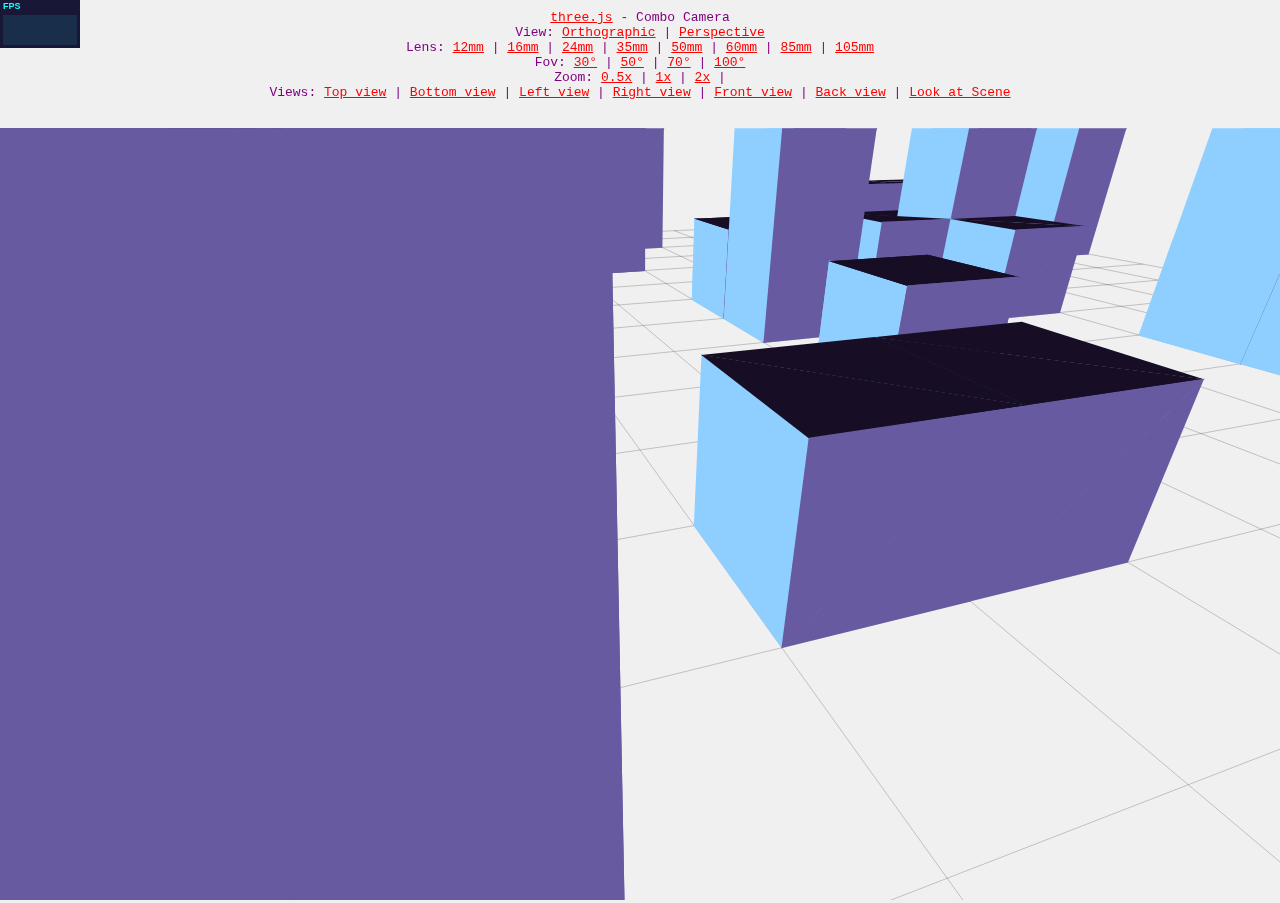
<file: downLoad/three.js-master/examples/canvas_camera_orthographic2.html>
<!DOCTYPE html>
<html lang="en">
	<head>
		<title>three.js canvas - combo camera - orthographic + perspective</title>
		<meta charset="utf-8">
		<meta name="viewport" content="width=device-width, user-scalable=no, minimum-scale=1.0, maximum-scale=1.0">
		<style>
			body {
				font-family: Monospace;
				background-color: #f0f0f0;
				margin: 0px;
				overflow: hidden;
				color: purple;
			}

			a {
				color: red;
			}
		</style>
	</head>
	<body>

		<script src="../build/three.js"></script>

		<script src="js/cameras/CombinedCamera.js"></script>

		<script src="js/renderers/Projector.js"></script>
		<script src="js/renderers/CanvasRenderer.js"></script>

		<script src="js/libs/stats.min.js"></script>

		<div style="position: absolute; top: 10px; width: 100%; text-align: center; ">
			<a href="http://threejs.org" target="_blank">three.js</a> - Combo Camera<br>
			View: <a href="#" onclick="setOrthographic();return false;"> Orthographic</a> |
				<a href="#" onclick="setPerspective();return false;">Perspective</a><br>
			Lens: <a href="#" onclick="setLens(12);return false;">12mm</a> |
				<a href="#" onclick="setLens(16);return false;">16mm</a> |
				<a href="#" onclick="setLens(24);return false;">24mm</a> |
				<a href="#" onclick="setLens(35);return false;">35mm</a> |
				<a href="#" onclick="setLens(50);return false;">50mm</a> |
				<a href="#" onclick="setLens(60);return false;">60mm</a> |
				<a href="#" onclick="setLens(85);return false;">85mm</a> |
				<a href="#" onclick="setLens(105);return false;">105mm</a><br>
			Fov: <a href="#" onclick="setFov(30);return false;">30°</a> |
				<a href="#" onclick="setFov(50);return false;">50°</a> |
				<a href="#" onclick="setFov(70);return false;">70°</a> |
				<a href="#" onclick="setFov(100);return false;">100°</a><br>
			Zoom: <a href="#" onclick="camera.setZoom(0.5);return false;">0.5x</a> |
					<a href="#" onclick="camera.setZoom(1);return false;">1x</a> |
					<a href="#" onclick="camera.setZoom(2);return false;">2x</a> |

				<br/>
			Views: <a href="#" onclick="camera.toTopView();lookAtScene=false;return false;">Top view</a> |
				<a href="#" onclick="camera.toBottomView();lookAtScene=false;return false;">Bottom view</a> |
				<a href="#" onclick="camera.toLeftView();lookAtScene=false;return false;">Left view</a> |
				<a href="#" onclick="camera.toRightView();lookAtScene=false;return false;">Right view</a> |
				<a href="#" onclick="camera.toFrontView();lookAtScene=false;return false;">Front view</a> |
				<a href="#" onclick="camera.toBackView();lookAtScene=false;return false;">Back view</a> |
				<a href="#" onclick="lookAtScene=true;return false;">Look at Scene</a>
				<br/>
			<div id="fov"></div>
		</div>



		<script>

			var container, stats;
			var camera, scene, renderer;
			var lookAtScene = true;

			init();
			animate();

			function setFov( fov ) {

				camera.setFov( fov );

				document.getElementById('fov').innerHTML = 'FOV '+ fov.toFixed(2) +'&deg;' ;

			}

			function setLens( lens ) {

				// try adding a tween effect while changing focal length, and it'd be even cooler!

				var fov = camera.setLens( lens );

				document.getElementById('fov').innerHTML = 'Converted ' + lens + 'mm lens to FOV '+ fov.toFixed(2) +'&deg;' ;

			}

			function setOrthographic() {

				camera.toOrthographic();

				document.getElementById('fov').innerHTML = 'Orthographic mode' ;

			}

			function setPerspective() {

				camera.toPerspective();

				document.getElementById('fov').innerHTML = 'Perspective mode' ;

			}

			function init() {

				container = document.createElement( 'div' );
				document.body.appendChild( container );

				camera = new THREE.CombinedCamera( window.innerWidth / 2, window.innerHeight / 2, 70, 1, 1000, - 500, 1000 );

				camera.position.x = 200;
				camera.position.y = 100;
				camera.position.z = 200;

				scene = new THREE.Scene();

				// Grid

				var size = 500, step = 50;

				var geometry = new THREE.Geometry();

				for ( var i = - size; i <= size; i += step ) {

					geometry.vertices.push( new THREE.Vector3( - size, 0, i ) );
					geometry.vertices.push( new THREE.Vector3(   size, 0, i ) );

					geometry.vertices.push( new THREE.Vector3( i, 0, - size ) );
					geometry.vertices.push( new THREE.Vector3( i, 0,   size ) );

				}

				var material = new THREE.LineBasicMaterial( { color: 0x000000, opacity: 0.2 } );

				var line = new THREE.LineSegments( geometry, material );
				scene.add( line );

				// Cubes

				var geometry = new THREE.BoxGeometry( 50, 50, 50 );
				var material = new THREE.MeshLambertMaterial( { color: 0xffffff, overdraw: 0.5 } );

				for ( var i = 0; i < 100; i ++ ) {

					var cube = new THREE.Mesh( geometry, material );

					cube.scale.y = Math.floor( Math.random() * 2 + 1 );

					cube.position.x = Math.floor( ( Math.random() * 1000 - 500 ) / 50 ) * 50 + 25;
					cube.position.y = ( cube.scale.y * 50 ) / 2;
					cube.position.z = Math.floor( ( Math.random() * 1000 - 500 ) / 50 ) * 50 + 25;

					scene.add(cube);

				}

				// Lights

				var ambientLight = new THREE.AmbientLight( Math.random() * 0x10 );
				scene.add( ambientLight );

				var directionalLight = new THREE.DirectionalLight( Math.random() * 0xffffff );
				directionalLight.position.x = Math.random() - 0.5;
				directionalLight.position.y = Math.random() - 0.5;
				directionalLight.position.z = Math.random() - 0.5;
				directionalLight.position.normalize();
				scene.add( directionalLight );

				var directionalLight = new THREE.DirectionalLight( Math.random() * 0xffffff );
				directionalLight.position.x = Math.random() - 0.5;
				directionalLight.position.y = Math.random() - 0.5;
				directionalLight.position.z = Math.random() - 0.5;
				directionalLight.position.normalize();
				scene.add( directionalLight );

				renderer = new THREE.CanvasRenderer();
				renderer.setClearColor( 0xf0f0f0 );
				renderer.setPixelRatio( window.devicePixelRatio );
				renderer.setSize( window.innerWidth, window.innerHeight );
				container.appendChild( renderer.domElement );

				stats = new Stats();
				container.appendChild( stats.dom );

				window.addEventListener( 'resize', onWindowResize, false );

				function onWindowResize(){

					camera.setSize( window.innerWidth, window.innerHeight );
					camera.updateProjectionMatrix();

					renderer.setSize( window.innerWidth, window.innerHeight );

				}

			}

			//

			function animate() {

				requestAnimationFrame( animate );

				stats.begin();
				render();
				stats.end();

			}

			function render() {

				var timer = Date.now() * 0.0001;

				camera.position.x = Math.cos( timer ) * 200;
				camera.position.z = Math.sin( timer ) * 200;
				if ( lookAtScene ) camera.lookAt( scene.position );

				renderer.render( scene, camera );

			}

		</script>

	</body>
</html>
</file>
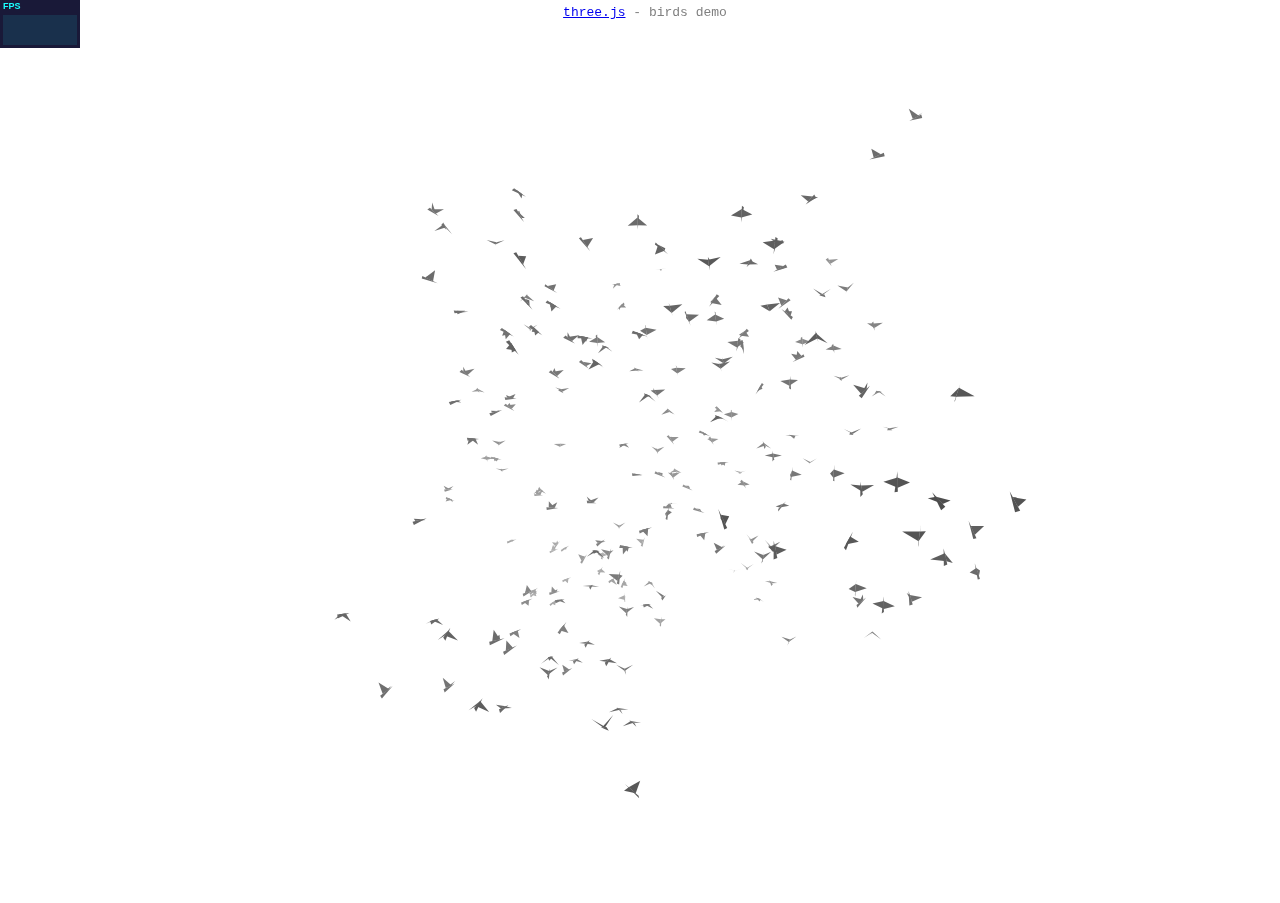
<file: downLoad/three.js-master/examples/canvas_geometry_birds.html>
<!DOCTYPE html>
<html lang="en">
	<head>
		<title>three.js canvas - geometry - birds</title>
		<meta charset="utf-8">
		<meta name="viewport" content="width=device-width, user-scalable=no, minimum-scale=1.0, maximum-scale=1.0">
		<style>
			body {
				color: #808080;
				font-family:Monospace;
				font-size:13px;
				text-align:center;

				background-color: #ffffff;
				margin: 0px;
				overflow: hidden;
			}

			#info {
				position: absolute;
				top: 0px; width: 100%;
				padding: 5px;
			}
		</style>
	</head>
	<body>

		<div id="container"></div>
		<div id="info"><a href="http://threejs.org" target="_blank">three.js</a> - birds demo</div>

		<script src="../build/three.js"></script>

		<script src="js/renderers/Projector.js"></script>
		<script src="js/renderers/CanvasRenderer.js"></script>

		<script src="js/libs/stats.min.js"></script>

		<script src="obj/Bird.js"></script>

		<script>

			// Based on http://www.openprocessing.org/visuals/?visualID=6910

			var Boid = function() {

				var vector = new THREE.Vector3(),
				_acceleration, _width = 500, _height = 500, _depth = 200, _goal, _neighborhoodRadius = 100,
				_maxSpeed = 4, _maxSteerForce = 0.1, _avoidWalls = false;

				this.position = new THREE.Vector3();
				this.velocity = new THREE.Vector3();
				_acceleration = new THREE.Vector3();

				this.setGoal = function ( target ) {

					_goal = target;

				};

				this.setAvoidWalls = function ( value ) {

					_avoidWalls = value;

				};

				this.setWorldSize = function ( width, height, depth ) {

					_width = width;
					_height = height;
					_depth = depth;

				};

				this.run = function ( boids ) {

					if ( _avoidWalls ) {

						vector.set( - _width, this.position.y, this.position.z );
						vector = this.avoid( vector );
						vector.multiplyScalar( 5 );
						_acceleration.add( vector );

						vector.set( _width, this.position.y, this.position.z );
						vector = this.avoid( vector );
						vector.multiplyScalar( 5 );
						_acceleration.add( vector );

						vector.set( this.position.x, - _height, this.position.z );
						vector = this.avoid( vector );
						vector.multiplyScalar( 5 );
						_acceleration.add( vector );

						vector.set( this.position.x, _height, this.position.z );
						vector = this.avoid( vector );
						vector.multiplyScalar( 5 );
						_acceleration.add( vector );

						vector.set( this.position.x, this.position.y, - _depth );
						vector = this.avoid( vector );
						vector.multiplyScalar( 5 );
						_acceleration.add( vector );

						vector.set( this.position.x, this.position.y, _depth );
						vector = this.avoid( vector );
						vector.multiplyScalar( 5 );
						_acceleration.add( vector );

					}/* else {

						this.checkBounds();

					}
					*/

					if ( Math.random() > 0.5 ) {

						this.flock( boids );

					}

					this.move();

				};

				this.flock = function ( boids ) {

					if ( _goal ) {

						_acceleration.add( this.reach( _goal, 0.005 ) );

					}

					_acceleration.add( this.alignment( boids ) );
					_acceleration.add( this.cohesion( boids ) );
					_acceleration.add( this.separation( boids ) );

				};

				this.move = function () {

					this.velocity.add( _acceleration );

					var l = this.velocity.length();

					if ( l > _maxSpeed ) {

						this.velocity.divideScalar( l / _maxSpeed );

					}

					this.position.add( this.velocity );
					_acceleration.set( 0, 0, 0 );

				};

				this.checkBounds = function () {

					if ( this.position.x >   _width ) this.position.x = - _width;
					if ( this.position.x < - _width ) this.position.x =   _width;
					if ( this.position.y >   _height ) this.position.y = - _height;
					if ( this.position.y < - _height ) this.position.y =  _height;
					if ( this.position.z >  _depth ) this.position.z = - _depth;
					if ( this.position.z < - _depth ) this.position.z =  _depth;

				};

				//

				this.avoid = function ( target ) {

					var steer = new THREE.Vector3();

					steer.copy( this.position );
					steer.sub( target );

					steer.multiplyScalar( 1 / this.position.distanceToSquared( target ) );

					return steer;

				};

				this.repulse = function ( target ) {

					var distance = this.position.distanceTo( target );

					if ( distance < 150 ) {

						var steer = new THREE.Vector3();

						steer.subVectors( this.position, target );
						steer.multiplyScalar( 0.5 / distance );

						_acceleration.add( steer );

					}

				};

				this.reach = function ( target, amount ) {

					var steer = new THREE.Vector3();

					steer.subVectors( target, this.position );
					steer.multiplyScalar( amount );

					return steer;

				};

				this.alignment = function ( boids ) {

					var boid, velSum = new THREE.Vector3(),
					count = 0;

					for ( var i = 0, il = boids.length; i < il; i++ ) {

						if ( Math.random() > 0.6 ) continue;

						boid = boids[ i ];

						distance = boid.position.distanceTo( this.position );

						if ( distance > 0 && distance <= _neighborhoodRadius ) {

							velSum.add( boid.velocity );
							count++;

						}

					}

					if ( count > 0 ) {

						velSum.divideScalar( count );

						var l = velSum.length();

						if ( l > _maxSteerForce ) {

							velSum.divideScalar( l / _maxSteerForce );

						}

					}

					return velSum;

				};

				this.cohesion = function ( boids ) {

					var boid, distance,
					posSum = new THREE.Vector3(),
					steer = new THREE.Vector3(),
					count = 0;

					for ( var i = 0, il = boids.length; i < il; i ++ ) {

						if ( Math.random() > 0.6 ) continue;

						boid = boids[ i ];
						distance = boid.position.distanceTo( this.position );

						if ( distance > 0 && distance <= _neighborhoodRadius ) {

							posSum.add( boid.position );
							count++;

						}

					}

					if ( count > 0 ) {

						posSum.divideScalar( count );

					}

					steer.subVectors( posSum, this.position );

					var l = steer.length();

					if ( l > _maxSteerForce ) {

						steer.divideScalar( l / _maxSteerForce );

					}

					return steer;

				};

				this.separation = function ( boids ) {

					var boid, distance,
					posSum = new THREE.Vector3(),
					repulse = new THREE.Vector3();

					for ( var i = 0, il = boids.length; i < il; i ++ ) {

						if ( Math.random() > 0.6 ) continue;

						boid = boids[ i ];
						distance = boid.position.distanceTo( this.position );

						if ( distance > 0 && distance <= _neighborhoodRadius ) {

							repulse.subVectors( this.position, boid.position );
							repulse.normalize();
							repulse.divideScalar( distance );
							posSum.add( repulse );

						}

					}

					return posSum;

				}

			}

		</script>

		<script>

			var SCREEN_WIDTH = window.innerWidth,
			SCREEN_HEIGHT = window.innerHeight,
			SCREEN_WIDTH_HALF = SCREEN_WIDTH  / 2,
			SCREEN_HEIGHT_HALF = SCREEN_HEIGHT / 2;

			var camera, scene, renderer,
			birds, bird;

			var boid, boids;

			var stats;

			init();
			animate();

			function init() {

				camera = new THREE.PerspectiveCamera( 75, SCREEN_WIDTH / SCREEN_HEIGHT, 1, 10000 );
				camera.position.z = 450;

				scene = new THREE.Scene();

				birds = [];
				boids = [];

				for ( var i = 0; i < 200; i ++ ) {

					boid = boids[ i ] = new Boid();
					boid.position.x = Math.random() * 400 - 200;
					boid.position.y = Math.random() * 400 - 200;
					boid.position.z = Math.random() * 400 - 200;
					boid.velocity.x = Math.random() * 2 - 1;
					boid.velocity.y = Math.random() * 2 - 1;
					boid.velocity.z = Math.random() * 2 - 1;
					boid.setAvoidWalls( true );
					boid.setWorldSize( 500, 500, 400 );

					bird = birds[ i ] = new THREE.Mesh( new Bird(), new THREE.MeshBasicMaterial( { color:Math.random() * 0xffffff, side: THREE.DoubleSide } ) );
					bird.phase = Math.floor( Math.random() * 62.83 );
					scene.add( bird );


				}

				renderer = new THREE.CanvasRenderer();
				renderer.setClearColor( 0xffffff );
				renderer.setPixelRatio( window.devicePixelRatio );
				renderer.setSize( SCREEN_WIDTH, SCREEN_HEIGHT );

				document.addEventListener( 'mousemove', onDocumentMouseMove, false );
				document.body.appendChild( renderer.domElement );

				stats = new Stats();
				document.getElementById( 'container' ).appendChild(stats.dom);

				//

				window.addEventListener( 'resize', onWindowResize, false );

			}

			function onWindowResize() {

				camera.aspect = window.innerWidth / window.innerHeight;
				camera.updateProjectionMatrix();

				renderer.setSize( window.innerWidth, window.innerHeight );

			}

			function onDocumentMouseMove( event ) {

				var vector = new THREE.Vector3( event.clientX - SCREEN_WIDTH_HALF, - event.clientY + SCREEN_HEIGHT_HALF, 0 );

				for ( var i = 0, il = boids.length; i < il; i++ ) {

					boid = boids[ i ];

					vector.z = boid.position.z;

					boid.repulse( vector );

				}

			}

			//

			function animate() {

				requestAnimationFrame( animate );

				stats.begin();
				render();
				stats.end();

			}

			function render() {

				for ( var i = 0, il = birds.length; i < il; i++ ) {

					boid = boids[ i ];
					boid.run( boids );

					bird = birds[ i ];
					bird.position.copy( boids[ i ].position );

					color = bird.material.color;
					color.r = color.g = color.b = ( 500 - bird.position.z ) / 1000;

					bird.rotation.y = Math.atan2( - boid.velocity.z, boid.velocity.x );
					bird.rotation.z = Math.asin( boid.velocity.y / boid.velocity.length() );

					bird.phase = ( bird.phase + ( Math.max( 0, bird.rotation.z ) + 0.1 )  ) % 62.83;
					bird.geometry.vertices[ 5 ].y = bird.geometry.vertices[ 4 ].y = Math.sin( bird.phase ) * 5;

				}

				renderer.render( scene, camera );

			}

		</script>

	</body>
</html>
</file>
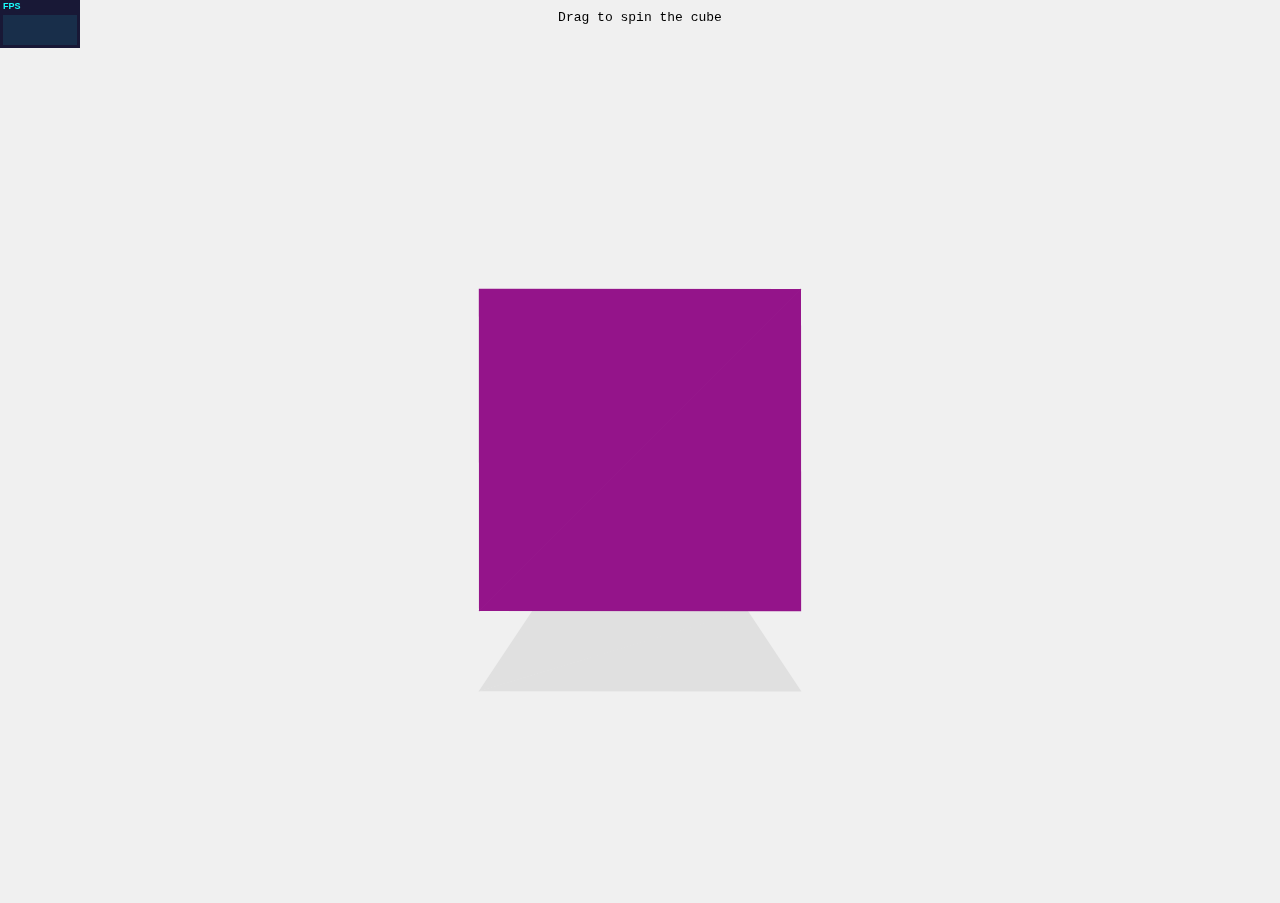
<file: downLoad/three.js-master/examples/canvas_geometry_cube.html>
<!DOCTYPE html>
<html lang="en">
	<head>
		<title>three.js canvas - geometry - cube</title>
		<meta charset="utf-8">
		<meta name="viewport" content="width=device-width, user-scalable=no, minimum-scale=1.0, maximum-scale=1.0">
		<style>
			body {
				font-family: Monospace;
				background-color: #f0f0f0;
				margin: 0px;
				overflow: hidden;
			}
		</style>
	</head>
	<body>

		<script src="../build/three.js"></script>

		<script src="js/renderers/Projector.js"></script>
		<script src="js/renderers/CanvasRenderer.js"></script>

		<script src="js/libs/stats.min.js"></script>

		<script>

			var container, stats;

			var camera, scene, renderer;

			var cube, plane;

			var targetRotation = 0;
			var targetRotationOnMouseDown = 0;

			var mouseX = 0;
			var mouseXOnMouseDown = 0;

			var windowHalfX = window.innerWidth / 2;
			var windowHalfY = window.innerHeight / 2;

			init();
			animate();

			function init() {

				container = document.createElement( 'div' );
				document.body.appendChild( container );

				var info = document.createElement( 'div' );
				info.style.position = 'absolute';
				info.style.top = '10px';
				info.style.width = '100%';
				info.style.textAlign = 'center';
				info.innerHTML = 'Drag to spin the cube';
				container.appendChild( info );

				camera = new THREE.PerspectiveCamera( 70, window.innerWidth / window.innerHeight, 1, 1000 );
				camera.position.y = 150;
				camera.position.z = 500;

				scene = new THREE.Scene();

				// Cube

				var geometry = new THREE.BoxGeometry( 200, 200, 200 );

				for ( var i = 0; i < geometry.faces.length; i += 2 ) {

					var hex = Math.random() * 0xffffff;
					geometry.faces[ i ].color.setHex( hex );
					geometry.faces[ i + 1 ].color.setHex( hex );

				}

				var material = new THREE.MeshBasicMaterial( { vertexColors: THREE.FaceColors, overdraw: 0.5 } );

				cube = new THREE.Mesh( geometry, material );
				cube.position.y = 150;
				scene.add( cube );

				// Plane

				var geometry = new THREE.PlaneBufferGeometry( 200, 200 );
				geometry.rotateX( - Math.PI / 2 );

				var material = new THREE.MeshBasicMaterial( { color: 0xe0e0e0, overdraw: 0.5 } );

				plane = new THREE.Mesh( geometry, material );
				scene.add( plane );

				renderer = new THREE.CanvasRenderer();
				renderer.setClearColor( 0xf0f0f0 );
				renderer.setPixelRatio( window.devicePixelRatio );
				renderer.setSize( window.innerWidth, window.innerHeight );
				container.appendChild( renderer.domElement );

				stats = new Stats();
				container.appendChild( stats.dom );

				document.addEventListener( 'mousedown', onDocumentMouseDown, false );
				document.addEventListener( 'touchstart', onDocumentTouchStart, false );
				document.addEventListener( 'touchmove', onDocumentTouchMove, false );

				//

				window.addEventListener( 'resize', onWindowResize, false );

			}

			function onWindowResize() {

				windowHalfX = window.innerWidth / 2;
				windowHalfY = window.innerHeight / 2;

				camera.aspect = window.innerWidth / window.innerHeight;
				camera.updateProjectionMatrix();

				renderer.setSize( window.innerWidth, window.innerHeight );

			}

			//

			function onDocumentMouseDown( event ) {

				event.preventDefault();

				document.addEventListener( 'mousemove', onDocumentMouseMove, false );
				document.addEventListener( 'mouseup', onDocumentMouseUp, false );
				document.addEventListener( 'mouseout', onDocumentMouseOut, false );

				mouseXOnMouseDown = event.clientX - windowHalfX;
				targetRotationOnMouseDown = targetRotation;

			}

			function onDocumentMouseMove( event ) {

				mouseX = event.clientX - windowHalfX;

				targetRotation = targetRotationOnMouseDown + ( mouseX - mouseXOnMouseDown ) * 0.02;

			}

			function onDocumentMouseUp( event ) {

				document.removeEventListener( 'mousemove', onDocumentMouseMove, false );
				document.removeEventListener( 'mouseup', onDocumentMouseUp, false );
				document.removeEventListener( 'mouseout', onDocumentMouseOut, false );

			}

			function onDocumentMouseOut( event ) {

				document.removeEventListener( 'mousemove', onDocumentMouseMove, false );
				document.removeEventListener( 'mouseup', onDocumentMouseUp, false );
				document.removeEventListener( 'mouseout', onDocumentMouseOut, false );

			}

			function onDocumentTouchStart( event ) {

				if ( event.touches.length === 1 ) {

					event.preventDefault();

					mouseXOnMouseDown = event.touches[ 0 ].pageX - windowHalfX;
					targetRotationOnMouseDown = targetRotation;

				}

			}

			function onDocumentTouchMove( event ) {

				if ( event.touches.length === 1 ) {

					event.preventDefault();

					mouseX = event.touches[ 0 ].pageX - windowHalfX;
					targetRotation = targetRotationOnMouseDown + ( mouseX - mouseXOnMouseDown ) * 0.05;

				}

			}

			//

			function animate() {

				requestAnimationFrame( animate );

				stats.begin();
				render();
				stats.end();

			}

			function render() {

				plane.rotation.y = cube.rotation.y += ( targetRotation - cube.rotation.y ) * 0.05;
				renderer.render( scene, camera );

			}

		</script>

	</body>
</html>
</file>
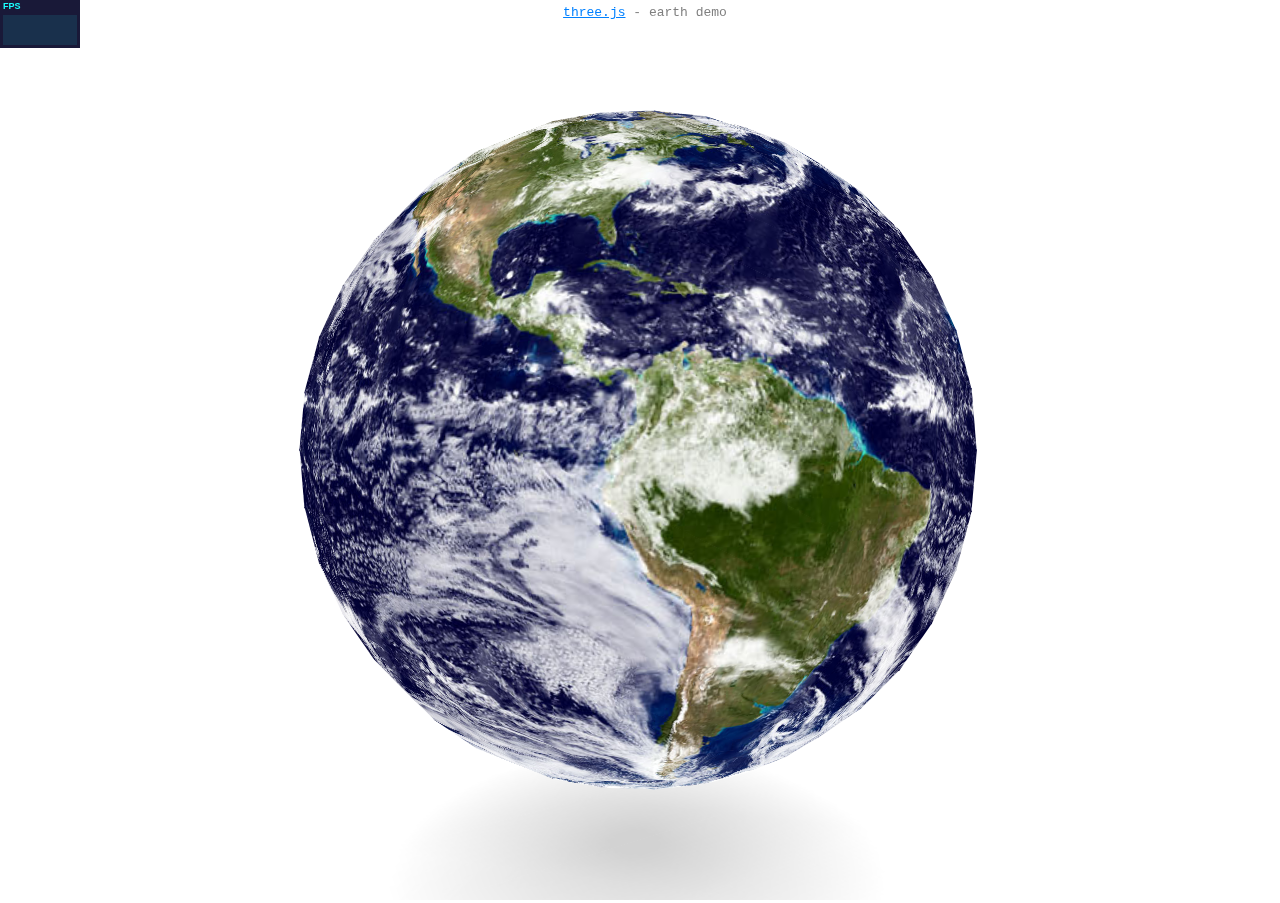
<file: downLoad/three.js-master/examples/canvas_geometry_earth.html>
<!DOCTYPE html>
<html lang="en">
	<head>
		<title>three.js canvas - geometry - earth</title>
		<meta charset="utf-8">
		<meta name="viewport" content="width=device-width, user-scalable=no, minimum-scale=1.0, maximum-scale=1.0">
		<style>
			body {
				color: #808080;
				font-family:Monospace;
				font-size:13px;
				text-align:center;

				background-color: #ffffff;
				margin: 0px;
				overflow: hidden;
			}

			#info {
				position: absolute;
				top: 0px; width: 100%;
				padding: 5px;
			}

			a {

				color: #0080ff;
			}

		</style>
	</head>
	<body>

		<div id="container"></div>
		<div id="info"><a href="http://threejs.org" target="_blank">three.js</a> - earth demo</div>

		<script src="../build/three.js"></script>

		<script src="js/renderers/Projector.js"></script>
		<script src="js/renderers/CanvasRenderer.js"></script>

		<script src="js/libs/stats.min.js"></script>

		<script>

			var container, stats;
			var camera, scene, renderer;
			var group;
			var mouseX = 0, mouseY = 0;

			var windowHalfX = window.innerWidth / 2;
			var windowHalfY = window.innerHeight / 2;

			init();
			animate();

			function init() {

				container = document.getElementById( 'container' );

				camera = new THREE.PerspectiveCamera( 60, window.innerWidth / window.innerHeight, 1, 2000 );
				camera.position.z = 500;

				scene = new THREE.Scene();

				group = new THREE.Group();
				scene.add( group );

				// earth

				var loader = new THREE.TextureLoader();
				loader.load( 'textures/land_ocean_ice_cloud_2048.jpg', function ( texture ) {

					var geometry = new THREE.SphereGeometry( 200, 20, 20 );

					var material = new THREE.MeshBasicMaterial( { map: texture, overdraw: 0.5 } );
					var mesh = new THREE.Mesh( geometry, material );
					group.add( mesh );

				} );

				// shadow

				var canvas = document.createElement( 'canvas' );
				canvas.width = 128;
				canvas.height = 128;

				var context = canvas.getContext( '2d' );
				var gradient = context.createRadialGradient(
					canvas.width / 2,
					canvas.height / 2,
					0,
					canvas.width / 2,
					canvas.height / 2,
					canvas.width / 2
				);
				gradient.addColorStop( 0.1, 'rgba(210,210,210,1)' );
				gradient.addColorStop( 1, 'rgba(255,255,255,1)' );

				context.fillStyle = gradient;
				context.fillRect( 0, 0, canvas.width, canvas.height );

				var texture = new THREE.CanvasTexture( canvas );

				var geometry = new THREE.PlaneBufferGeometry( 300, 300, 3, 3 );
				var material = new THREE.MeshBasicMaterial( { map: texture, overdraw: 0.5 } );

				var mesh = new THREE.Mesh( geometry, material );
				mesh.position.y = - 250;
				mesh.rotation.x = - Math.PI / 2;
				group.add( mesh );

				renderer = new THREE.CanvasRenderer();
				renderer.setClearColor( 0xffffff );
				renderer.setPixelRatio( window.devicePixelRatio );
				renderer.setSize( window.innerWidth, window.innerHeight );
				container.appendChild( renderer.domElement );

				stats = new Stats();
				container.appendChild( stats.dom );

				document.addEventListener( 'mousemove', onDocumentMouseMove, false );

				//

				window.addEventListener( 'resize', onWindowResize, false );

			}

			function onWindowResize() {

				windowHalfX = window.innerWidth / 2;
				windowHalfY = window.innerHeight / 2;

				camera.aspect = window.innerWidth / window.innerHeight;
				camera.updateProjectionMatrix();

				renderer.setSize( window.innerWidth, window.innerHeight );

			}

			function onDocumentMouseMove( event ) {

				mouseX = ( event.clientX - windowHalfX );
				mouseY = ( event.clientY - windowHalfY );

			}

			//

			function animate() {

				requestAnimationFrame( animate );

				render();
				stats.update();

			}

			function render() {

				camera.position.x += ( mouseX - camera.position.x ) * 0.05;
				camera.position.y += ( - mouseY - camera.position.y ) * 0.05;
				camera.lookAt( scene.position );

				group.rotation.y -= 0.005;

				renderer.render( scene, camera );

			}


		</script>

	</body>
</html>
</file>
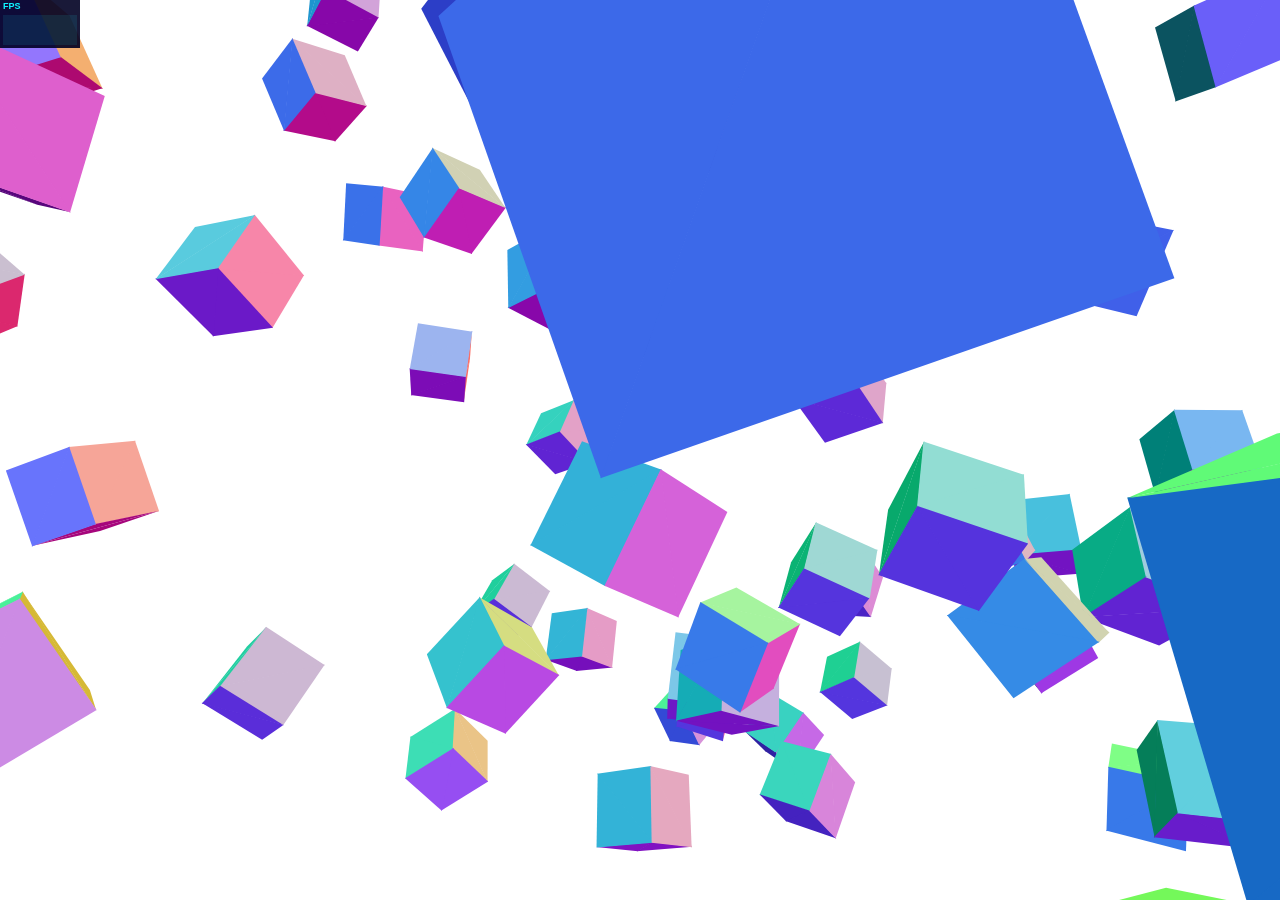
<file: downLoad/three.js-master/examples/canvas_geometry_hierarchy.html>
<!DOCTYPE html>
<html lang="en">
	<head>
		<title>three.js canvas - geometry - hierarchy</title>
		<meta charset="utf-8">
		<meta name="viewport" content="width=device-width, user-scalable=no, minimum-scale=1.0, maximum-scale=1.0">
		<style>
			body {
				background:#fff;
				padding:0;
				margin:0;
				font-weight: bold;
				overflow:hidden;
			}
		</style>
	</head>
	<body>

		<script src="../build/three.js"></script>

		<script src="js/renderers/Projector.js"></script>
		<script src="js/renderers/CanvasRenderer.js"></script>

		<script src="js/libs/stats.min.js"></script>

		<script>

			var container, stats;

			var camera, scene, renderer;

			var geometry, group;

			var mouseX = 0, mouseY = 0;

			var windowHalfX = window.innerWidth / 2;
			var windowHalfY = window.innerHeight / 2;

			document.addEventListener( 'mousemove', onDocumentMouseMove, false );

			init();
			animate();

			function init() {

				container = document.createElement( 'div' );
				document.body.appendChild( container );

				camera = new THREE.PerspectiveCamera( 60, window.innerWidth / window.innerHeight, 1, 10000 );
				camera.position.z = 500;

				scene = new THREE.Scene();

				var geometry = new THREE.BoxGeometry( 100, 100, 100 );
				var material = new THREE.MeshNormalMaterial( { overdraw: 0.5 } );

				group = new THREE.Group();

				for ( var i = 0; i < 200; i ++ ) {

					var mesh = new THREE.Mesh( geometry, material );
					mesh.position.x = Math.random() * 2000 - 1000;
					mesh.position.y = Math.random() * 2000 - 1000;
					mesh.position.z = Math.random() * 2000 - 1000;
					mesh.rotation.x = Math.random() * 2 * Math.PI;
					mesh.rotation.y = Math.random() * 2 * Math.PI;
					mesh.matrixAutoUpdate = false;
					mesh.updateMatrix();
					group.add( mesh );

				}

				scene.add( group );

				renderer = new THREE.CanvasRenderer();
				renderer.setClearColor( 0xffffff );
				renderer.setPixelRatio( window.devicePixelRatio );
				renderer.setSize( window.innerWidth, window.innerHeight );
				container.appendChild( renderer.domElement );

				stats = new Stats();
				container.appendChild( stats.dom );

				//

				window.addEventListener( 'resize', onWindowResize, false );

			}

			function onWindowResize() {

				windowHalfX = window.innerWidth / 2;
				windowHalfY = window.innerHeight / 2;

				camera.aspect = window.innerWidth / window.innerHeight;
				camera.updateProjectionMatrix();

				renderer.setSize( window.innerWidth, window.innerHeight );

			}

			function onDocumentMouseMove(event) {

				mouseX = ( event.clientX - windowHalfX ) * 10;
				mouseY = ( event.clientY - windowHalfY ) * 10;

			}

			//

			function animate() {

				requestAnimationFrame( animate );

				render();
				stats.update();

			}

			function render() {

				camera.position.x += ( mouseX - camera.position.x ) * .05;
				camera.position.y += ( - mouseY - camera.position.y ) * .05;
				camera.lookAt( scene.position );

				var currentSeconds = Date.now();
				group.rotation.x = Math.sin( currentSeconds * 0.0007 ) * 0.5;
				group.rotation.y = Math.sin( currentSeconds * 0.0003 ) * 0.5;
				group.rotation.z = Math.sin( currentSeconds * 0.0002 ) * 0.5;

				renderer.render( scene, camera );

			}

		</script>

	</body>
</html>
</file>
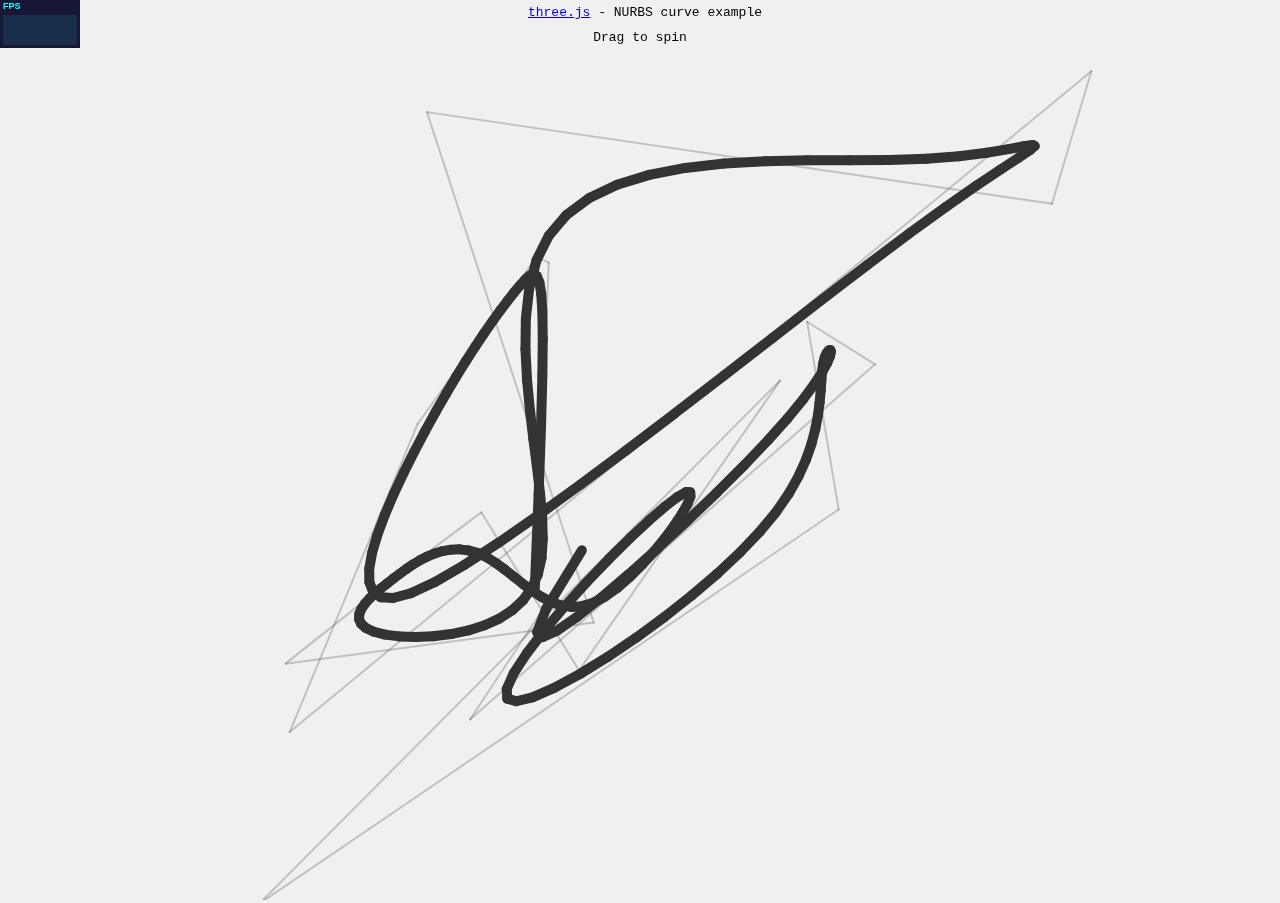
<file: downLoad/three.js-master/examples/canvas_geometry_nurbs.html>
<!DOCTYPE html>
<html lang="en">
	<head>
		<title>three.js canvas - geometry - NURBS</title>
		<meta charset="utf-8">
		<meta name="viewport" content="width=device-width, user-scalable=no, minimum-scale=1.0, maximum-scale=1.0">
		<style>
			body {
				font-family: Monospace;
				background-color: #f0f0f0;
				margin: 0px;
				overflow: hidden;
			}
			#info {
				position: absolute;
				top: 0px;
				width: 100%;
				padding: 5px;
				text-align:center;
			}
		</style>
	</head>
	<body>
		<canvas id="debug" style="position:absolute; left:100px"></canvas>

		<div id="info"><a href="http://threejs.org" target="_blank">three.js</a> - NURBS curve example</div>

		<script src="../build/three.js"></script>

		<script src="js/curves/NURBSCurve.js"></script>
		<script src="js/curves/NURBSUtils.js"></script>

		<script src="js/renderers/Projector.js"></script>
		<script src="js/renderers/CanvasRenderer.js"></script>

		<script src="js/libs/stats.min.js"></script>

		<script>

			var container, stats;

			var camera, scene, renderer;
			var group;

			var targetRotation = 0;
			var targetRotationOnMouseDown = 0;

			var mouseX = 0;
			var mouseXOnMouseDown = 0;

			var windowHalfX = window.innerWidth / 2;
			var windowHalfY = window.innerHeight / 2;

			init();
			animate();

			function init() {

				container = document.createElement( 'div' );
				document.body.appendChild( container );

				var info = document.createElement( 'div' );
				info.style.position = 'absolute';
				info.style.top = '30px';
				info.style.width = '100%';
				info.style.textAlign = 'center';
				info.innerHTML = 'Drag to spin';
				container.appendChild( info );

				camera = new THREE.PerspectiveCamera( 50, window.innerWidth / window.innerHeight, 1, 1000 );
				camera.position.set( 0, 150, 500 );

				scene = new THREE.Scene();

				group = new THREE.Group();
				group.position.y = 50;
				scene.add( group );

				// NURBS curve

				var nurbsControlPoints = [];
				var nurbsKnots = [];
				var nurbsDegree = 3;

				for ( var i = 0; i <= nurbsDegree; i ++ ) {

					nurbsKnots.push( 0 );

				}

				for ( var i = 0, j = 20; i < j; i ++ ) {

					nurbsControlPoints.push(
						new THREE.Vector4(
							Math.random() * 400 - 200,
							Math.random() * 400,
							Math.random() * 400 - 200,
							1 // weight of control point: higher means stronger attraction
						)
					);

					var knot = ( i + 1 ) / ( j - nurbsDegree );
					nurbsKnots.push( THREE.Math.clamp( knot, 0, 1 ) );

				}

				var nurbsCurve = new THREE.NURBSCurve(nurbsDegree, nurbsKnots, nurbsControlPoints);

				var nurbsGeometry = new THREE.Geometry();
				nurbsGeometry.vertices = nurbsCurve.getPoints( 200 );
				var nurbsMaterial = new THREE.LineBasicMaterial( { linewidth: 10, color: 0x333333 } );

				var nurbsLine = new THREE.Line( nurbsGeometry, nurbsMaterial );
				nurbsLine.position.set( 0, -100, 0 );

				var nurbsControlPointsGeometry = new THREE.Geometry();
				nurbsControlPointsGeometry.vertices = nurbsCurve.controlPoints;
				var nurbsControlPointsMaterial = new THREE.LineBasicMaterial( { linewidth: 2, color: 0x333333, opacity: 0.25 } );

				var nurbsControlPointsLine = new THREE.Line( nurbsControlPointsGeometry, nurbsControlPointsMaterial );
				nurbsControlPointsLine.position.copy( nurbsLine.position );

				group.add( nurbsLine, nurbsControlPointsLine );
				// this also works:
				// group.add( nurbsLine ).add( nurbsControlPointsLine );

				//

				renderer = new THREE.CanvasRenderer();
				renderer.setClearColor( 0xf0f0f0 );
				renderer.setPixelRatio( window.devicePixelRatio );
				renderer.setSize( window.innerWidth, window.innerHeight );
				container.appendChild( renderer.domElement );

				stats = new Stats();
				container.appendChild( stats.dom );

				document.addEventListener( 'mousedown', onDocumentMouseDown, false );
				document.addEventListener( 'touchstart', onDocumentTouchStart, false );
				document.addEventListener( 'touchmove', onDocumentTouchMove, false );

				//

				window.addEventListener( 'resize', onWindowResize, false );

			}

			function onWindowResize() {

				windowHalfX = window.innerWidth / 2;
				windowHalfY = window.innerHeight / 2;

				camera.aspect = window.innerWidth / window.innerHeight;
				camera.updateProjectionMatrix();

				renderer.setSize( window.innerWidth, window.innerHeight );

			}

			//

			function onDocumentMouseDown( event ) {

				event.preventDefault();

				document.addEventListener( 'mousemove', onDocumentMouseMove, false );
				document.addEventListener( 'mouseup', onDocumentMouseUp, false );
				document.addEventListener( 'mouseout', onDocumentMouseOut, false );

				mouseXOnMouseDown = event.clientX - windowHalfX;
				targetRotationOnMouseDown = targetRotation;

			}

			function onDocumentMouseMove( event ) {

				mouseX = event.clientX - windowHalfX;

				targetRotation = targetRotationOnMouseDown + ( mouseX - mouseXOnMouseDown ) * 0.02;

			}

			function onDocumentMouseUp( event ) {

				document.removeEventListener( 'mousemove', onDocumentMouseMove, false );
				document.removeEventListener( 'mouseup', onDocumentMouseUp, false );
				document.removeEventListener( 'mouseout', onDocumentMouseOut, false );

			}

			function onDocumentMouseOut( event ) {

				document.removeEventListener( 'mousemove', onDocumentMouseMove, false );
				document.removeEventListener( 'mouseup', onDocumentMouseUp, false );
				document.removeEventListener( 'mouseout', onDocumentMouseOut, false );

			}

			function onDocumentTouchStart( event ) {

				if ( event.touches.length == 1 ) {

					event.preventDefault();

					mouseXOnMouseDown = event.touches[ 0 ].pageX - windowHalfX;
					targetRotationOnMouseDown = targetRotation;

				}

			}

			function onDocumentTouchMove( event ) {

				if ( event.touches.length == 1 ) {

					event.preventDefault();

					mouseX = event.touches[ 0 ].pageX - windowHalfX;
					targetRotation = targetRotationOnMouseDown + ( mouseX - mouseXOnMouseDown ) * 0.05;

				}

			}

			//

			function animate() {

				requestAnimationFrame( animate );

				render();
				stats.update();

			}

			function render() {

				group.rotation.y += ( targetRotation - group.rotation.y ) * 0.05;
				renderer.render( scene, camera );

			}

		</script>

	</body>
</html>
</file>
<file: downLoad/three.js-master/editor/css/main.css>
body {
	font-family: Helvetica, Arial, sans-serif;
	font-size: 14px;
	margin: 0;
	overflow: hidden;
}

hr {
	border: 0;
	border-top: 1px solid #ccc;
}

button {
	position: relative;
}

textarea {
	tab-size: 4;
	white-space: pre;
	word-wrap: normal;
}

	textarea.success {
		border-color: #8b8 !important;
	}

	textarea.fail {
		border-color: #f00 !important;
		background-color: rgba(255,0,0,0.05);
	}

textarea, input { outline: none; } /* osx */

.Panel {
	-moz-user-select: none;
	-webkit-user-select: none;
	-ms-user-select: none;

	/* No support for these yet */
	-o-user-select: none;
	user-select: none;
}

	.Panel.Collapsible .Static {
		margin: 0;
	}

	.Panel.Collapsible .Static .Button {
		float: left;
		margin-right: 6px;
		width: 0;
		height: 0;
		border: 6px solid transparent;
	}

	.Panel.Collapsible.collapsed .Static .Button {
		margin-top: 2px;
		border-left-color: #bbb;
	}

	.Panel.Collapsible:not(.collapsed) .Static .Button {
		margin-top: 6px;
		border-top-color: #bbb;
	}

	.Panel.Collapsible.collapsed .Content {
		display: none;
	}

/* CodeMirror */

.CodeMirror {

	position: absolute !important;
	top: 37px;
	width: 100% !important;
	height: calc(100% - 37px) !important;

}

	.CodeMirror .errorLine {

		background: rgba(255,0,0,0.25);

	}

	.CodeMirror .esprima-error {

		color: #f00;
		text-align: right;
		padding: 0 20px;

	}

/* outliner */

#outliner .option {

	border: 1px solid transparent;
}

#outliner .option.drag {

	border: 1px dashed #999;

}

#outliner .option.dragTop {

	border-top: 1px dashed #999;

}

#outliner .option.dragBottom {

	border-bottom: 1px dashed #999;

}

#outliner .type {
	position:relative;
	top:-2px;
	padding: 0 2px;
	color: #ddd;
}

#outliner .type:after {
	content: '■';
}

#outliner .Scene {
	color: #ccccff;
}

#outliner .Object3D {
	color: #aaaaee;
}

#outliner .Mesh {
	color: #8888ee;
}

#outliner .Line {
	color: #88ee88;
}

#outliner .LineSegments {
	color: #88ee88;
}

#outliner .Points {
	color: #ee8888;
}

/* */

#outliner .PointLight {
	color: #dddd00;
}

/* */

#outliner .Geometry {
	color: #88ff88;
}

#outliner .BoxGeometry {
	color: #bbeebb;
}

#outliner .TorusGeometry {
	color: #aaeeaa;
}

/* */

#outliner .Material {
	color: #ff8888;
}

#outliner .MeshPhongMaterial {
	color: #ffaa88;
}

/* */

#outliner .Script:after {
	content: '{...}' /* ❮/❯ */
}
</file>
<file: downLoad/three.js-master/editor/css/light.css>
﻿.Outliner {
	color: #444;
	background: #fff;
	padding: 0;
	width: 100%;
	height: 140px;
	font-size: 12px;
	cursor: default;
	overflow: auto;
	outline: none;
}

	.Outliner .option {
		padding: 4px;
		color: #666;
		white-space: nowrap;
	}

	.Outliner .option:hover {
		background-color: rgba(0,0,0,0.02);
	}

	.Outliner .option.active {
		background-color: rgba(0,0,0,0.04);
	}

input.Number {
	color: #0080f0!important;
	font-size: 12px;
	border: 0px;
	padding: 2px;
	cursor: col-resize;
}

#viewport {
	position: absolute;
	top: 32px;
	left: 0;
	right: 300px;
	bottom: 32px;
}

	#viewport #info {
		text-shadow: 1px 1px 0 rgba(0,0,0,0.25);
		pointer-events: none;
	}

#script {
	position: absolute;
	top: 32px;
	left: 0;
	right: 300px;
	bottom: 32px;
	opacity: 0.9;
}

#player {
	position: absolute;
	top: 32px;
	left: 0;
	right: 300px;
	bottom: 32px;
}

#menubar {
	position: absolute;
	width: 100%;
	height: 32px;
	background: #eee;
	padding: 0;
	margin: 0;
	right: 0;
	top: 0;
}

	#menubar .menu {
		float: left;
		cursor: pointer;
		padding-right: 8px;
	}

	#menubar .menu.right {
		float: right;
		cursor: auto;
		padding-right: 0;
		text-align: right;
	}

		#menubar .menu .title {
			display: inline-block;
			color: #888;
			margin: 0;
			padding: 8px;
		}

		#menubar .menu .options {
			position: absolute;
			display: none;
			padding: 5px 0;
			background: #eee;
			width: 150px;
		}

		#menubar .menu:hover .options {
			display: block;
		}

			#menubar .menu .options hr {
				border-color: #ddd;
			}

			#menubar .menu .options .option {
				color: #666;
				background-color: transparent;
				padding: 5px 10px;
				margin: 0 !important;
			}

				#menubar .menu .options .option:hover {
					color: #fff;
					background-color: #08f;
				}

				#menubar .menu .options .option:active {
					color: #666;
					background: transparent;
				}

		#menubar .menu .options .inactive {
			color: #bbb;
			background-color: transparent;
			padding: 5px 10px;
			margin: 0 !important;
		}

#sidebar {
	position: absolute;
	right: 0;
	top: 32px;
	bottom: 0;
	width: 300px;
	background: #eee;
	overflow: auto;
}

	#sidebar * {
		vertical-align: middle;
	}

	#sidebar input,
	#sidebar textarea,
	#sidebar select {
		border: 1px solid transparent;
		color: #444;
	}

	#sidebar .Panel {
		color: #888;
		padding: 10px;
		border-top: 1px solid #ccc;
	}

	#sidebar .Panel.collapsed {
		margin-bottom: 0;
	}

	#sidebar .Row {
		min-height: 20px;
		margin-bottom: 10px;
	}

#tabs {
	background-color: #ddd;
	border-top: 1px solid #ccc;
}

	#tabs span {
		color: #aaa;
		border-right: 1px solid #ccc;
		padding: 10px;
	}

	#tabs span.selected {
		color: #888;
		background-color: #eee;
	}

#toolbar {
	position: absolute;
	left: 0;
	right: 300px;
	bottom: 0;
	height: 32px;
	background: #eee;
	color: #333;
}

	#toolbar * {
		vertical-align: middle;
	}

	#toolbar .Panel {
		padding: 4px;
		color: #888;
	}

	#toolbar button {
		margin-right: 6px;
	}
</file>
<file: downLoad/three.js-master/editor/js/libs/codemirror/codemirror.css>
/* BASICS */

.CodeMirror {
  /* Set height, width, borders, and global font properties here */
  font-family: monospace;
  height: 300px;
  color: black;
}

/* PADDING */

.CodeMirror-lines {
  padding: 4px 0; /* Vertical padding around content */
}
.CodeMirror pre {
  padding: 0 4px; /* Horizontal padding of content */
}

.CodeMirror-scrollbar-filler, .CodeMirror-gutter-filler {
  background-color: white; /* The little square between H and V scrollbars */
}

/* GUTTER */

.CodeMirror-gutters {
  border-right: 1px solid #ddd;
  background-color: #f7f7f7;
  white-space: nowrap;
}
.CodeMirror-linenumbers {}
.CodeMirror-linenumber {
  padding: 0 3px 0 5px;
  min-width: 20px;
  text-align: right;
  color: #999;
  white-space: nowrap;
}

.CodeMirror-guttermarker { color: black; }
.CodeMirror-guttermarker-subtle { color: #999; }

/* CURSOR */

.CodeMirror-cursor {
  border-left: 1px solid black;
  border-right: none;
  width: 0;
}
/* Shown when moving in bi-directional text */
.CodeMirror div.CodeMirror-secondarycursor {
  border-left: 1px solid silver;
}
.cm-fat-cursor .CodeMirror-cursor {
  width: auto;
  border: 0;
  background: #7e7;
}
.cm-fat-cursor div.CodeMirror-cursors {
  z-index: 1;
}

.cm-animate-fat-cursor {
  width: auto;
  border: 0;
  -webkit-animation: blink 1.06s steps(1) infinite;
  -moz-animation: blink 1.06s steps(1) infinite;
  animation: blink 1.06s steps(1) infinite;
  background-color: #7e7;
}
@-moz-keyframes blink {
  0% {}
  50% { background-color: transparent; }
  100% {}
}
@-webkit-keyframes blink {
  0% {}
  50% { background-color: transparent; }
  100% {}
}
@keyframes blink {
  0% {}
  50% { background-color: transparent; }
  100% {}
}

/* Can style cursor different in overwrite (non-insert) mode */
.CodeMirror-overwrite .CodeMirror-cursor {}

.cm-tab { display: inline-block; text-decoration: inherit; }

.CodeMirror-ruler {
  border-left: 1px solid #ccc;
  position: absolute;
}

/* DEFAULT THEME */

.cm-s-default .cm-header {color: blue;}
.cm-s-default .cm-quote {color: #090;}
.cm-negative {color: #d44;}
.cm-positive {color: #292;}
.cm-header, .cm-strong {font-weight: bold;}
.cm-em {font-style: italic;}
.cm-link {text-decoration: underline;}
.cm-strikethrough {text-decoration: line-through;}

.cm-s-default .cm-keyword {color: #708;}
.cm-s-default .cm-atom {color: #219;}
.cm-s-default .cm-number {color: #164;}
.cm-s-default .cm-def {color: #00f;}
.cm-s-default .cm-variable,
.cm-s-default .cm-punctuation,
.cm-s-default .cm-property,
.cm-s-default .cm-operator {}
.cm-s-default .cm-variable-2 {color: #05a;}
.cm-s-default .cm-variable-3 {color: #085;}
.cm-s-default .cm-comment {color: #a50;}
.cm-s-default .cm-string {color: #a11;}
.cm-s-default .cm-string-2 {color: #f50;}
.cm-s-default .cm-meta {color: #555;}
.cm-s-default .cm-qualifier {color: #555;}
.cm-s-default .cm-builtin {color: #30a;}
.cm-s-default .cm-bracket {color: #997;}
.cm-s-default .cm-tag {color: #170;}
.cm-s-default .cm-attribute {color: #00c;}
.cm-s-default .cm-hr {color: #999;}
.cm-s-default .cm-link {color: #00c;}

.cm-s-default .cm-error {color: #f00;}
.cm-invalidchar {color: #f00;}

.CodeMirror-composing { border-bottom: 2px solid; }

/* Default styles for common addons */

div.CodeMirror span.CodeMirror-matchingbracket {color: #0f0;}
div.CodeMirror span.CodeMirror-nonmatchingbracket {color: #f22;}
.CodeMirror-matchingtag { background: rgba(255, 150, 0, .3); }
.CodeMirror-activeline-background {background: #e8f2ff;}

/* STOP */

/* The rest of this file contains styles related to the mechanics of
   the editor. You probably shouldn't touch them. */

.CodeMirror {
  position: relative;
  overflow: hidden;
  background: white;
}

.CodeMirror-scroll {
  overflow: scroll !important; /* Things will break if this is overridden */
  /* 30px is the magic margin used to hide the element's real scrollbars */
  /* See overflow: hidden in .CodeMirror */
  margin-bottom: -30px; margin-right: -30px;
  padding-bottom: 30px;
  height: 100%;
  outline: none; /* Prevent dragging from highlighting the element */
  position: relative;
}
.CodeMirror-sizer {
  position: relative;
  border-right: 30px solid transparent;
}

/* The fake, visible scrollbars. Used to force redraw during scrolling
   before actual scrolling happens, thus preventing shaking and
   flickering artifacts. */
.CodeMirror-vscrollbar, .CodeMirror-hscrollbar, .CodeMirror-scrollbar-filler, .CodeMirror-gutter-filler {
  position: absolute;
  z-index: 6;
  display: none;
}
.CodeMirror-vscrollbar {
  right: 0; top: 0;
  overflow-x: hidden;
  overflow-y: scroll;
}
.CodeMirror-hscrollbar {
  bottom: 0; left: 0;
  overflow-y: hidden;
  overflow-x: scroll;
}
.CodeMirror-scrollbar-filler {
  right: 0; bottom: 0;
}
.CodeMirror-gutter-filler {
  left: 0; bottom: 0;
}

.CodeMirror-gutters {
  position: absolute; left: 0; top: 0;
  min-height: 100%;
  z-index: 3;
}
.CodeMirror-gutter {
  white-space: normal;
  height: 100%;
  display: inline-block;
  vertical-align: top;
  margin-bottom: -30px;
  /* Hack to make IE7 behave */
  *zoom:1;
  *display:inline;
}
.CodeMirror-gutter-wrapper {
  position: absolute;
  z-index: 4;
  background: none !important;
  border: none !important;
}
.CodeMirror-gutter-background {
  position: absolute;
  top: 0; bottom: 0;
  z-index: 4;
}
.CodeMirror-gutter-elt {
  position: absolute;
  cursor: default;
  z-index: 4;
}
.CodeMirror-gutter-wrapper {
  -webkit-user-select: none;
  -moz-user-select: none;
  user-select: none;
}

.CodeMirror-lines {
  cursor: text;
  min-height: 1px; /* prevents collapsing before first draw */
}
.CodeMirror pre {
  /* Reset some styles that the rest of the page might have set */
  -moz-border-radius: 0; -webkit-border-radius: 0; border-radius: 0;
  border-width: 0;
  background: transparent;
  font-family: inherit;
  font-size: inherit;
  margin: 0;
  white-space: pre;
  word-wrap: normal;
  line-height: inherit;
  color: inherit;
  z-index: 2;
  position: relative;
  overflow: visible;
  -webkit-tap-highlight-color: transparent;
  -webkit-font-variant-ligatures: none;
  font-variant-ligatures: none;
}
.CodeMirror-wrap pre {
  word-wrap: break-word;
  white-space: pre-wrap;
  word-break: normal;
}

.CodeMirror-linebackground {
  position: absolute;
  left: 0; right: 0; top: 0; bottom: 0;
  z-index: 0;
}

.CodeMirror-linewidget {
  position: relative;
  z-index: 2;
  overflow: auto;
}

.CodeMirror-widget {}

.CodeMirror-code {
  outline: none;
}

/* Force content-box sizing for the elements where we expect it */
.CodeMirror-scroll,
.CodeMirror-sizer,
.CodeMirror-gutter,
.CodeMirror-gutters,
.CodeMirror-linenumber {
  -moz-box-sizing: content-box;
  box-sizing: content-box;
}

.CodeMirror-measure {
  position: absolute;
  width: 100%;
  height: 0;
  overflow: hidden;
  visibility: hidden;
}

.CodeMirror-cursor { position: absolute; }
.CodeMirror-measure pre { position: static; }

div.CodeMirror-cursors {
  visibility: hidden;
  position: relative;
  z-index: 3;
}
div.CodeMirror-dragcursors {
  visibility: visible;
}

.CodeMirror-focused div.CodeMirror-cursors {
  visibility: visible;
}

.CodeMirror-selected { background: #d9d9d9; }
.CodeMirror-focused .CodeMirror-selected { background: #d7d4f0; }
.CodeMirror-crosshair { cursor: crosshair; }
.CodeMirror-line::selection, .CodeMirror-line > span::selection, .CodeMirror-line > span > span::selection { background: #d7d4f0; }
.CodeMirror-line::-moz-selection, .CodeMirror-line > span::-moz-selection, .CodeMirror-line > span > span::-moz-selection { background: #d7d4f0; }

.cm-searching {
  background: #ffa;
  background: rgba(255, 255, 0, .4);
}

/* IE7 hack to prevent it from returning funny offsetTops on the spans */
.CodeMirror span { *vertical-align: text-bottom; }

/* Used to force a border model for a node */
.cm-force-border { padding-right: .1px; }

@media print {
  /* Hide the cursor when printing */
  .CodeMirror div.CodeMirror-cursors {
    visibility: hidden;
  }
}

/* See issue #2901 */
.cm-tab-wrap-hack:after { content: ''; }

/* Help users use markselection to safely style text background */
span.CodeMirror-selectedtext { background: none; }
</file>
<file: downLoad/three.js-master/editor/js/libs/codemirror/theme/monokai.css>
/* Based on Sublime Text's Monokai theme */

.cm-s-monokai.CodeMirror { background: #272822; color: #f8f8f2; }
.cm-s-monokai div.CodeMirror-selected { background: #49483E; }
.cm-s-monokai .CodeMirror-line::selection, .cm-s-monokai .CodeMirror-line > span::selection, .cm-s-monokai .CodeMirror-line > span > span::selection { background: rgba(73, 72, 62, .99); }
.cm-s-monokai .CodeMirror-line::-moz-selection, .cm-s-monokai .CodeMirror-line > span::-moz-selection, .cm-s-monokai .CodeMirror-line > span > span::-moz-selection { background: rgba(73, 72, 62, .99); }
.cm-s-monokai .CodeMirror-gutters { background: #272822; border-right: 0px; }
.cm-s-monokai .CodeMirror-guttermarker { color: white; }
.cm-s-monokai .CodeMirror-guttermarker-subtle { color: #d0d0d0; }
.cm-s-monokai .CodeMirror-linenumber { color: #d0d0d0; }
.cm-s-monokai .CodeMirror-cursor { border-left: 1px solid #f8f8f0; }

.cm-s-monokai span.cm-comment { color: #75715e; }
.cm-s-monokai span.cm-atom { color: #ae81ff; }
.cm-s-monokai span.cm-number { color: #ae81ff; }

.cm-s-monokai span.cm-property, .cm-s-monokai span.cm-attribute { color: #a6e22e; }
.cm-s-monokai span.cm-keyword { color: #f92672; }
.cm-s-monokai span.cm-builtin { color: #66d9ef; }
.cm-s-monokai span.cm-string { color: #e6db74; }

.cm-s-monokai span.cm-variable { color: #f8f8f2; }
.cm-s-monokai span.cm-variable-2 { color: #9effff; }
.cm-s-monokai span.cm-variable-3 { color: #66d9ef; }
.cm-s-monokai span.cm-def { color: #fd971f; }
.cm-s-monokai span.cm-bracket { color: #f8f8f2; }
.cm-s-monokai span.cm-tag { color: #f92672; }
.cm-s-monokai span.cm-header { color: #ae81ff; }
.cm-s-monokai span.cm-link { color: #ae81ff; }
.cm-s-monokai span.cm-error { background: #f92672; color: #f8f8f0; }

.cm-s-monokai .CodeMirror-activeline-background { background: #373831; }
.cm-s-monokai .CodeMirror-matchingbracket {
  text-decoration: underline;
  color: white !important;
}
</file>
<file: downLoad/three.js-master/editor/js/libs/codemirror/addon/dialog.css>
.CodeMirror-dialog {
  position: absolute;
  left: 0; right: 0;
  background: inherit;
  z-index: 15;
  padding: .1em .8em;
  overflow: hidden;
  color: inherit;
}

.CodeMirror-dialog-top {
  border-bottom: 1px solid #eee;
  top: 0;
}

.CodeMirror-dialog-bottom {
  border-top: 1px solid #eee;
  bottom: 0;
}

.CodeMirror-dialog input {
  border: none;
  outline: none;
  background: transparent;
  width: 20em;
  color: inherit;
  font-family: monospace;
}

.CodeMirror-dialog button {
  font-size: 70%;
}
</file>
<file: downLoad/three.js-master/editor/js/libs/codemirror/addon/show-hint.css>
.CodeMirror-hints {
  position: absolute;
  z-index: 10;
  overflow: hidden;
  list-style: none;

  margin: 0;
  padding: 2px;

  -webkit-box-shadow: 2px 3px 5px rgba(0,0,0,.2);
  -moz-box-shadow: 2px 3px 5px rgba(0,0,0,.2);
  box-shadow: 2px 3px 5px rgba(0,0,0,.2);
  border-radius: 3px;
  border: 1px solid silver;

  background: white;
  font-size: 90%;
  font-family: monospace;

  max-height: 20em;
  overflow-y: auto;
}

.CodeMirror-hint {
  margin: 0;
  padding: 0 4px;
  border-radius: 2px;
  max-width: 19em;
  overflow: hidden;
  white-space: pre;
  color: black;
  cursor: pointer;
}

li.CodeMirror-hint-active {
  background: #08f;
  color: white;
}
</file>
<file: downLoad/three.js-master/editor/js/libs/codemirror/addon/tern.css>
.CodeMirror-Tern-completion {
  padding-left: 22px;
  position: relative;
}
.CodeMirror-Tern-completion:before {
  position: absolute;
  left: 2px;
  bottom: 2px;
  border-radius: 50%;
  font-size: 12px;
  font-weight: bold;
  height: 15px;
  width: 15px;
  line-height: 16px;
  text-align: center;
  color: white;
  -moz-box-sizing: border-box;
  box-sizing: border-box;
}
.CodeMirror-Tern-completion-unknown:before {
  content: "?";
  background: #4bb;
}
.CodeMirror-Tern-completion-object:before {
  content: "O";
  background: #77c;
}
.CodeMirror-Tern-completion-fn:before {
  content: "F";
  background: #7c7;
}
.CodeMirror-Tern-completion-array:before {
  content: "A";
  background: #c66;
}
.CodeMirror-Tern-completion-number:before {
  content: "1";
  background: #999;
}
.CodeMirror-Tern-completion-string:before {
  content: "S";
  background: #999;
}
.CodeMirror-Tern-completion-bool:before {
  content: "B";
  background: #999;
}

.CodeMirror-Tern-completion-guess {
  color: #999;
}

.CodeMirror-Tern-tooltip {
  border: 1px solid silver;
  border-radius: 3px;
  color: #444;
  padding: 2px 5px;
  font-size: 90%;
  font-family: monospace;
  background-color: white;
  white-space: pre-wrap;

  max-width: 40em;
  position: absolute;
  z-index: 10;
  -webkit-box-shadow: 2px 3px 5px rgba(0,0,0,.2);
  -moz-box-shadow: 2px 3px 5px rgba(0,0,0,.2);
  box-shadow: 2px 3px 5px rgba(0,0,0,.2);

  transition: opacity 1s;
  -moz-transition: opacity 1s;
  -webkit-transition: opacity 1s;
  -o-transition: opacity 1s;
  -ms-transition: opacity 1s;
}

.CodeMirror-Tern-hint-doc {
  max-width: 25em;
  margin-top: -3px;
}

.CodeMirror-Tern-fname { color: black; }
.CodeMirror-Tern-farg { color: #70a; }
.CodeMirror-Tern-farg-current { text-decoration: underline; }
.CodeMirror-Tern-type { color: #07c; }
.CodeMirror-Tern-fhint-guess { opacity: .7; }
</file>
